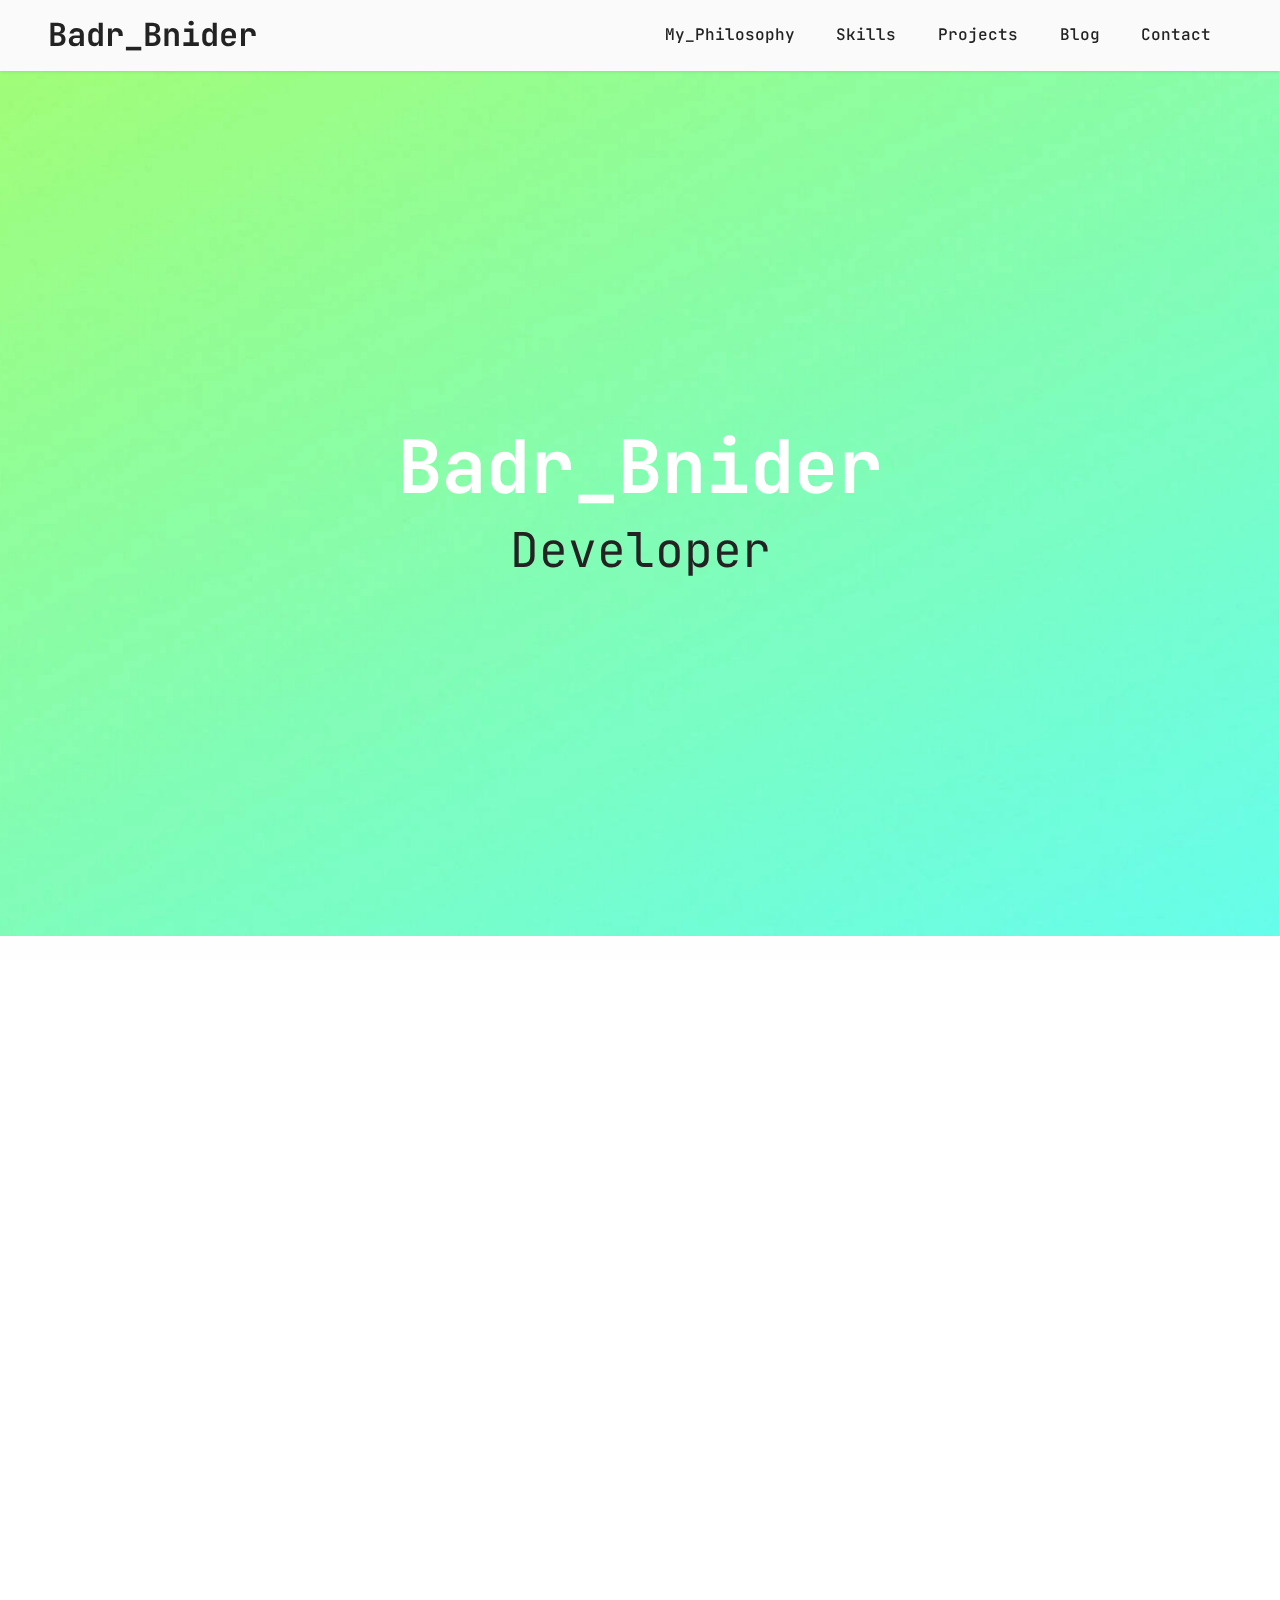
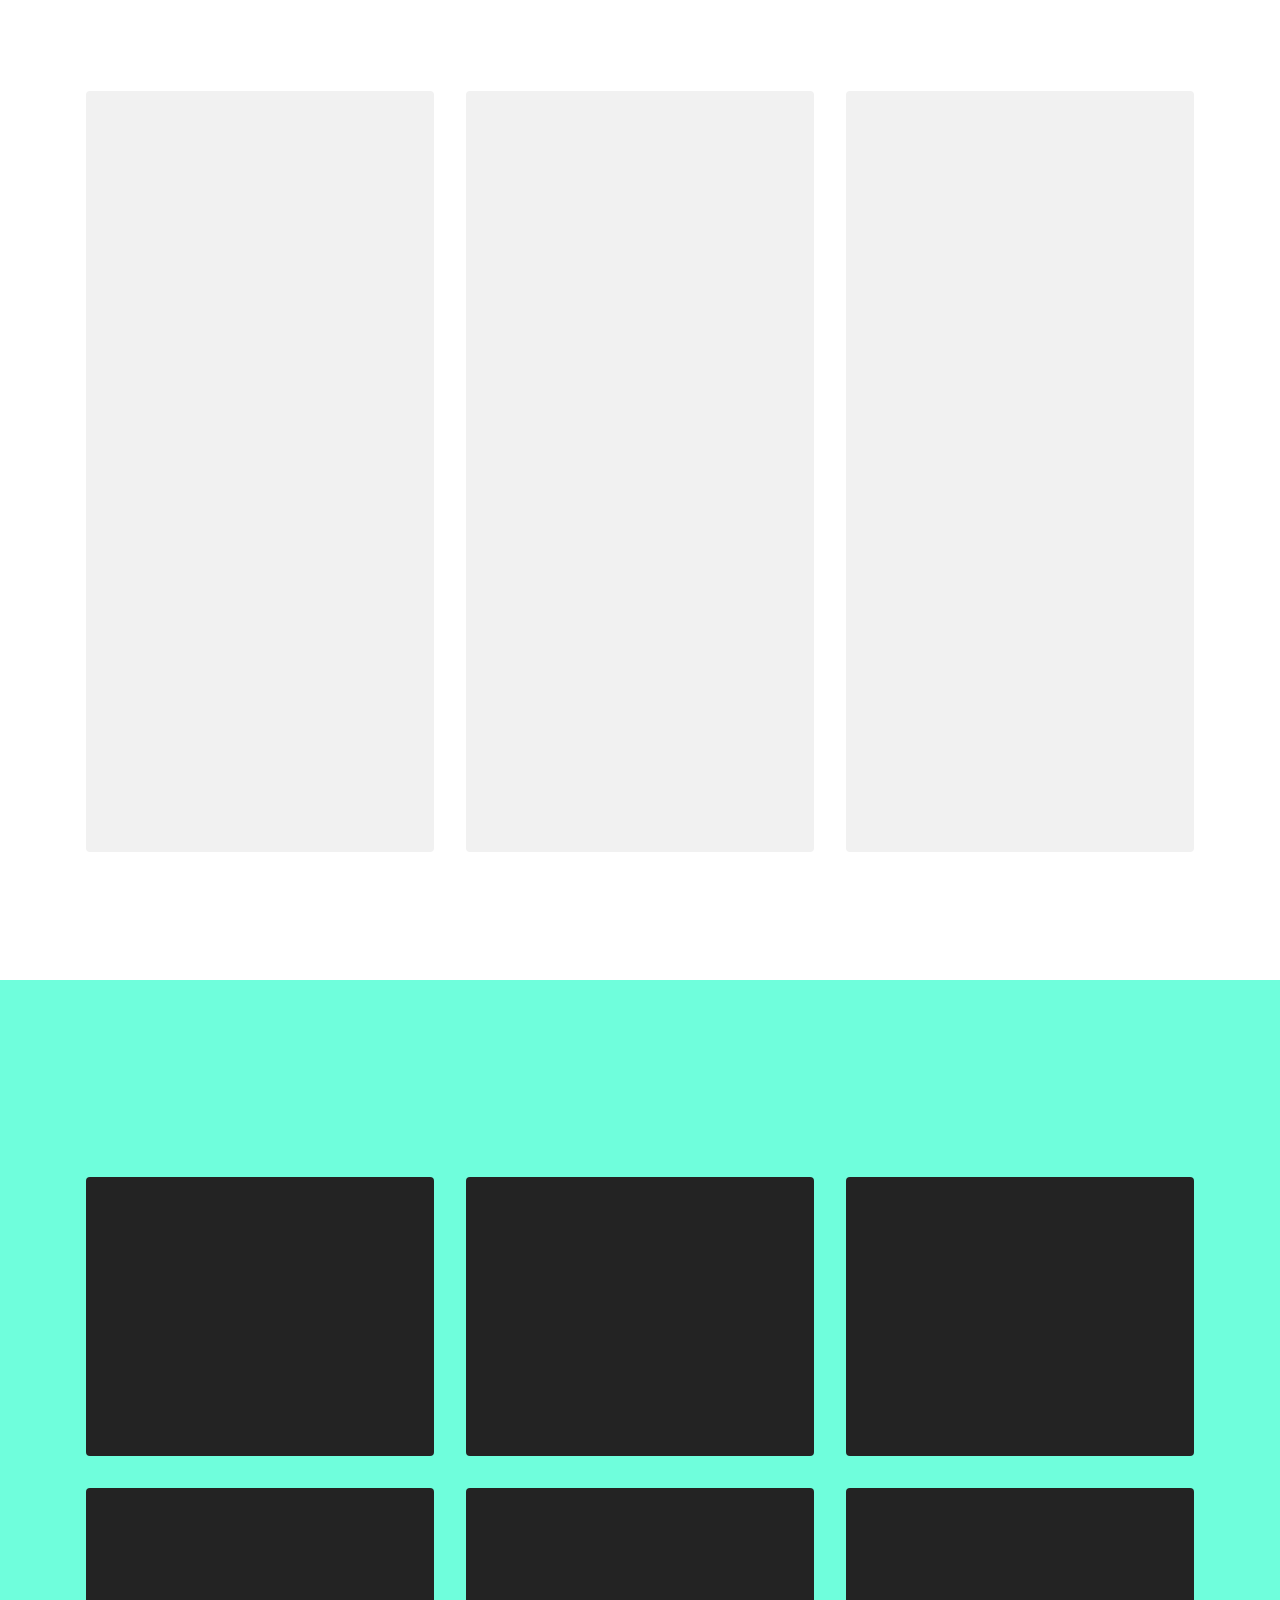
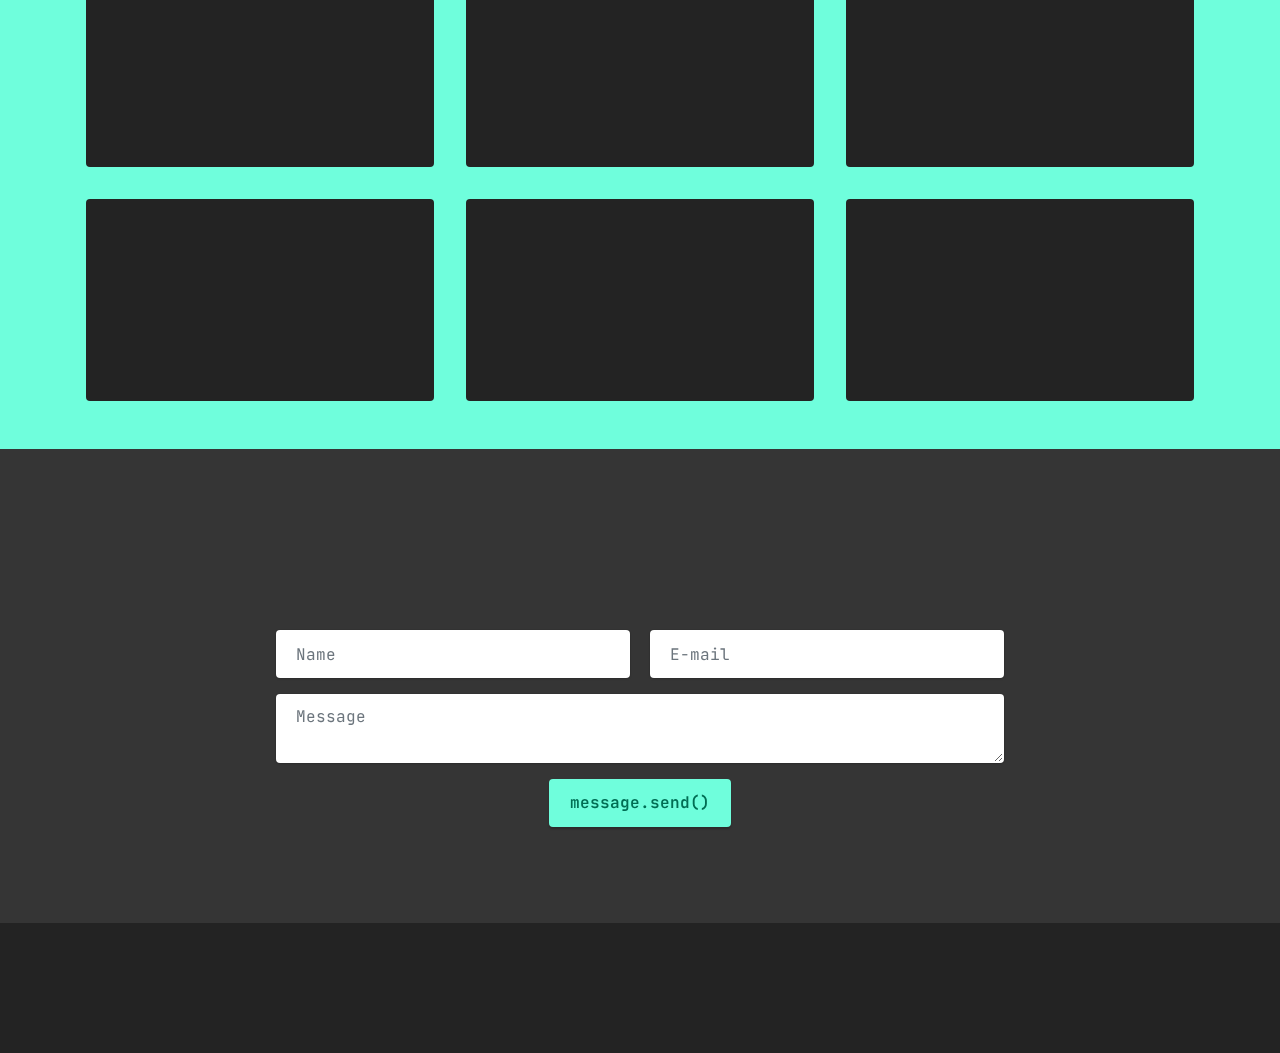
<file: index.html>
<!DOCTYPE html>
<html  >
<head>
  <meta charset="UTF-8">
  <meta http-equiv="X-UA-Compatible" content="IE=edge">
  <meta name="viewport" content="width=device-width, initial-scale=1, minimum-scale=1">
  <link rel="shortcut icon" href="assets/images/54079287-128x128-1.ico" type="image/x-icon">
  <meta name="description" content="">
  
  
  <title>Home</title>
  <link rel="stylesheet" href="assets/web/assets/mobirise-icons2/mobirise2.css">
  <link rel="stylesheet" href="assets/web/assets/mobirise-icons/mobirise-icons.css">
  <link rel="stylesheet" href="assets/bootstrap/css/bootstrap.min.css">
  <link rel="stylesheet" href="assets/bootstrap/css/bootstrap-grid.min.css">
  <link rel="stylesheet" href="assets/bootstrap/css/bootstrap-reboot.min.css">
  <link rel="stylesheet" href="assets/parallax/jarallax.css">
  <link rel="stylesheet" href="assets/animatecss/animate.css">
  <link rel="stylesheet" href="assets/dropdown/css/style.css">
  <link rel="stylesheet" href="assets/socicon/css/styles.css">
  <link rel="stylesheet" href="assets/theme/css/style.css">
  <link rel="preload" href="https://fonts.googleapis.com/css?family=JetBrains+Mono:100,200,300,400,500,600,700,800,100i,200i,300i,400i,500i,600i,700i,800i&display=swap" as="style" onload="this.onload=null;this.rel='stylesheet'">
  <noscript><link rel="stylesheet" href="https://fonts.googleapis.com/css?family=JetBrains+Mono:100,200,300,400,500,600,700,800,100i,200i,300i,400i,500i,600i,700i,800i&display=swap"></noscript>
  <link rel="preload" as="style" href="assets/mobirise/css/mbr-additional.css"><link rel="stylesheet" href="assets/mobirise/css/mbr-additional.css" type="text/css">
  
  
  
  
</head>
<body>
  
  <section data-bs-version="5.1" class="menu menu3 cid-sJ4x3c8I5v" once="menu" id="menu3-1">
    
    <nav class="navbar navbar-dropdown navbar-fixed-top navbar-expand-lg">
        <div class="container-fluid">
            <div class="navbar-brand">
                
                <span class="navbar-caption-wrap"><a class="navbar-caption text-black text-primary display-5" href="https://badrbnider.tk">Badr_Bnider</a></span>
            </div>
            <button class="navbar-toggler" type="button" data-toggle="collapse" data-bs-toggle="collapse" data-target="#navbarSupportedContent" data-bs-target="#navbarSupportedContent" aria-controls="navbarNavAltMarkup" aria-expanded="false" aria-label="Toggle navigation">
                <div class="hamburger">
                    <span></span>
                    <span></span>
                    <span></span>
                    <span></span>
                </div>
            </button>
            <div class="collapse navbar-collapse" id="navbarSupportedContent">
                <ul class="navbar-nav nav-dropdown nav-right" data-app-modern-menu="true"><li class="nav-item"><a class="nav-link link text-black text-primary display-4" href="index.html#features4-f">My_Philosophy</a>
                    </li><li class="nav-item"><a class="nav-link link text-black text-primary display-4" href="index.html#clients2-c">Skills<br></a></li>
                    <li class="nav-item"><a class="nav-link link text-black text-primary display-4" href="page1.html#top">Projects</a></li>
                    <li class="nav-item"><a class="nav-link link text-black text-primary display-4" href="https://badrbnider.tk/blog">Blog</a></li><li class="nav-item"><a class="nav-link link text-black text-primary display-4" href="index.html#form5-4">Contact</a></li></ul>
                
                
            </div>
        </div>
    </nav>
</section>

<section data-bs-version="5.1" class="header1 cid-sJ4oa5fmkX mbr-fullscreen mbr-parallax-background" id="header1-0">

    

    <div class="mbr-overlay" style="opacity: 0.1; background-color: rgb(250, 250, 250);"></div>

    <div class="container-fluid">
        <div class="row justify-content-center">
            <div class="col-12 col-lg-5">
                <h1 class="mbr-section-title mbr-fonts-style mb-3 display-1"><strong>Badr_Bnider</strong></h1>
                <h2 class="mbr-section-subtitle mbr-fonts-style mb-3 display-2">
                        Developer</h2>
                
                
            </div>
        </div>
    </div>
</section>

<section data-bs-version="5.1" class="content5 cid-sJ4CWjqyTp" id="content5-6">
    
    <div class="container-fluid">
        <div class="row justify-content-center">
            <div class="col-md-12 col-lg-10">
                
                
                <p class="mbr-text mbr-fonts-style display-7">
                    I am a developer or rather a Full Stack developer if you prefer, passionate about the world of IT and electronics. I don't have a specific inclination in this vast world but I am interested in almost everything; web, mobile, desktop, network and operating system development. I aim and I like to create lasting solutions for the different problems of daily life but this is not so easy, setting up a project requires patient, effort and above all motivation. I am self taught in computer programming and my passion is my only teacher. I master C &amp; C ++, Flutter &amp; Dart, HTML, CSS, JavaScript, React, React.js, React Native, Material-UI, Node.js, Python and a bit of old Pascal and PHP<em> (Sorry for "PHP" lovers)</em>; after a relatively long experience in this field, I am convinced that each language corresponds to a type of project, but to be good at this field is not to know a lot of languages ​​or to write a lot of code but about the simplicity and the management of errors, a program with zero errors is almost impossible but you have to do your best.</p>
            </div>
        </div>
    </div>
</section>

<section data-bs-version="5.1" class="features4 cid-sJ531lBi4F" id="features4-f">
    
    
    <div class="container">
        <div class="mbr-section-head">
            <h4 class="mbr-section-title mbr-fonts-style align-center mb-0 display-2">
                <strong>My_Philosophy</strong></h4>
            
        </div>
        <div class="row mt-4">
            <div class="item features-image сol-12 col-md-6 col-lg-4">
                <div class="item-wrapper">
                    <div class="item-img">
                        <img src="assets/images/mbr-815x544.jpeg" alt="" title="">
                    </div>
                    <div class="item-content">
                        <h5 class="item-title mbr-fonts-style display-5"><strong>Open Source</strong></h5>
                        
                        <p class="mbr-text mbr-fonts-style mt-3 display-7">Open source is the engine of technology development; thanks to the giant community of developers around the world. Inspired by this philosophy, I intend to share all my projects and ideas to the public.&nbsp;</p>
                    </div>
                    
                </div>
            </div>
            <div class="item features-image сol-12 col-md-6 col-lg-4">
                <div class="item-wrapper">
                    <div class="item-img">
                        <img src="assets/images/mbr-815x458.png" alt="" title="">
                    </div>
                    <div class="item-content">
                        <h5 class="item-title mbr-fonts-style display-5"><strong>Simplicity</strong></h5>
                        
                        <p class="mbr-text mbr-fonts-style mt-3 display-7">The first character of my projects is their simplicity and minimalism which makes them practical to use in your daily life. This character is also a strong point in order to avoid errors in any program or to maintain them easily.</p>
                    </div>
                    
                </div>
            </div>
            <div class="item features-image сol-12 col-md-6 col-lg-4">
                <div class="item-wrapper">
                    <div class="item-img">
                        <img src="assets/images/mbr-815x543.jpeg" alt="" title="">
                    </div>
                    <div class="item-content">
                        <h5 class="item-title mbr-fonts-style display-5"><strong>Efficiency</strong><br></h5>
                        
                        <p class="mbr-text mbr-fonts-style mt-3 display-7">New technology aims to make tasks easier to perform like mass calculations; that's why my creations respect the equation of time, cost and performance.<br></p>
                    </div>
                    
                </div>
            </div>

        </div>
    </div>
</section>

<section data-bs-version="5.1" class="content4 cid-sJ5jVfGAFX" id="content4-k">
    
    
    <div class="container">
        <div class="row justify-content-center">
            <div class="title col-md-12 col-lg-10">
                <h3 class="mbr-section-title mbr-fonts-style align-center mb-4 display-2">
                    <strong>Skills</strong></h3>
                
                
            </div>
        </div>
    </div>
</section>

<section data-bs-version="5.1" class="clients2 cid-sJ4QuomesJ" id="clients2-c">

    

    
    <div class="container">
        <div class="row justify-content-center">
            <div class="card col-12 col-md-6 col-lg-4">
                <div class="card-wrapper">
                    <div class="img-wrapper">
                        <img src="assets/images/mbr-696x985.png" alt="">
                    </div>
                    <div class="card-box align-center">
                        
                        <h5 class="card-title mbr-fonts-style mb-3 display-5"><strong>Front-End</strong><br><strong>(Html5 &amp; CSS3)</strong></h5>
                        
                        <div class="mbr-section-btn mt-3"><a class="btn btn-primary-outline display-4" href="https://www.freecodecamp.org/certification/fcc28d7f2c1-63b5-4d8e-b616-74ad8f370dc2/responsive-web-design" target="_blank">certificate.view()</a></div>
                    </div>
                </div>
            </div>
            <div class="card col-12 col-md-6 col-lg-4">
                <div class="card-wrapper">
                    <div class="img-wrapper">
                        <img src="assets/images/mbr-696x985.png" alt="Mobirise">
                    </div>
                    <div class="card-box align-center">
                        
                        <h5 class="card-title mbr-fonts-style mb-3 display-5">
                            <strong>JavaScript</strong><br><strong>&amp; JQuery</strong></h5>
                        
                        <div class="mbr-section-btn mt-3"><a class="btn btn-primary-outline display-4" href="https://www.freecodecamp.org/certification/fcc28d7f2c1-63b5-4d8e-b616-74ad8f370dc2/javascript-algorithms-and-data-structures" target="_blank">certificate.view()</a></div>
                    </div>
                </div>
            </div>
            <div class="card col-12 col-md-6 col-lg-4">
                <div class="card-wrapper">
                    <div class="img-wrapper">
                        <img src="assets/images/mbr-696x985.png" alt="">
                    </div>
                    <div class="card-box align-center">
                        
                        <h5 class="card-title mbr-fonts-style mb-3 display-5">
                            <strong>React.js &amp;</strong><br><strong>Material-UI</strong></h5>
                        
                        <div class="mbr-section-btn mt-3"><a class="btn btn-primary-outline display-4" href="https://www.freecodecamp.org/certification/fcc28d7f2c1-63b5-4d8e-b616-74ad8f370dc2/front-end-development-libraries" target="_blank">certificate.view()</a></div>
                    </div>
                </div>
            </div>
            
        </div>
    </div>
</section>

<section data-bs-version="5.1" class="clients2 cid-sJ67Cmqq3b" id="clients2-p">

    

    
    <div class="container">
        <div class="row justify-content-center">
            <div class="card col-12 col-md-6 col-lg-4">
                <div class="card-wrapper">
                    <div class="img-wrapper">
                        <img src="assets/images/mbr-696x985.png" alt="">
                    </div>
                    <div class="card-box align-center">
                        
                        <h5 class="card-title mbr-fonts-style mb-3 display-5"><strong>Back-end</strong><br><strong>(Node.js)</strong></h5>
                        
                        <div class="mbr-section-btn mt-3"><a class="btn btn-primary-outline display-4" href="https://www.freecodecamp.org/certification/fcc28d7f2c1-63b5-4d8e-b616-74ad8f370dc2/back-end-development-and-apis" target="_blank">certificate.view()</a></div>
                    </div>
                </div>
            </div>
            <div class="card col-12 col-md-6 col-lg-4">
                <div class="card-wrapper">
                    <div class="img-wrapper">
                        <img src="assets/images/mbr-696x985.png" alt="Mobirise">
                    </div>
                    <div class="card-box align-center">
                        
                        <h5 class="card-title mbr-fonts-style mb-3 display-5"><strong>MongoDB </strong><br><strong>&amp; Mongoose</strong></h5>
                        
                        <div class="mbr-section-btn mt-3"><a class="btn btn-primary-outline display-4" href="https://www.freecodecamp.org/certification/fcc28d7f2c1-63b5-4d8e-b616-74ad8f370dc2/back-end-development-and-apis" target="_blank">certificate.view()</a></div>
                    </div>
                </div>
            </div>
            <div class="card col-12 col-md-6 col-lg-4">
                <div class="card-wrapper">
                    <div class="img-wrapper">
                        <img src="assets/images/mbr-696x985.png" alt="">
                    </div>
                    <div class="card-box align-center">
                        
                        <h5 class="card-title mbr-fonts-style mb-3 display-5"><strong>Data</strong><strong><br></strong><strong>Visualization</strong></h5>
                        
                        <div class="mbr-section-btn mt-3"><a class="btn btn-primary-outline display-4" href="https://www.freecodecamp.org/certification/fcc28d7f2c1-63b5-4d8e-b616-74ad8f370dc2/data-visualization" target="_blank">certificate.view()</a></div>
                    </div>
                </div>
            </div>
            
        </div>
    </div>
</section>

<section data-bs-version="5.1" class="clients2 cid-sJ4TEYFgwP" id="clients2-d">

    

    
    <div class="container">
        <div class="row justify-content-center">
            <div class="card col-12 col-md-6 col-lg-4">
                <div class="card-wrapper">
                    <div class="img-wrapper">
                        <img src="assets/images/mbr-696x985.png" alt="">
                    </div>
                    <div class="card-box align-center">
                        
                        <h5 class="card-title mbr-fonts-style mb-3 display-7"><strong>React Native<br>Dart<br>Flutter</strong></h5>
                        
                        
                    </div>
                </div>
            </div>
            <div class="card col-12 col-md-6 col-lg-4">
                <div class="card-wrapper">
                    <div class="img-wrapper">
                        <img src="assets/images/mbr-696x985.png" alt="Mobirise">
                    </div>
                    <div class="card-box align-center">
                        
                        <h5 class="card-title mbr-fonts-style mb-3 display-7"><strong>C &amp; C++<br>Java<br>Python</strong></h5>
                        
                        
                    </div>
                </div>
            </div>
            <div class="card col-12 col-md-6 col-lg-4">
                <div class="card-wrapper">
                    <div class="img-wrapper">
                        <img src="assets/images/mbr-696x985.png" alt="">
                    </div>
                    <div class="card-box align-center">
                        
                        <h5 class="card-title mbr-fonts-style mb-3 display-7"><strong>Cloud</strong><br><strong>Supabase</strong><br><strong>QT &amp; QML</strong></h5>
                        
                        
                    </div>
                </div>
            </div>
            
        </div>
    </div>
</section>

<section data-bs-version="5.1" class="form5 cid-sJ4AiYzqHg" id="form5-4">
    
    
    <div class="container">
        <div class="mbr-section-head">
            <h3 class="mbr-section-title mbr-fonts-style align-center mb-0 display-2">
                <strong>Contact</strong></h3>
            
        </div>
        <div class="row justify-content-center mt-4">
            <div class="col-lg-8 mx-auto mbr-form" data-form-type="formoid">
                <form action="https://mobirise.eu/" method="POST" class="mbr-form form-with-styler" data-form-title="Form Name"><input type="hidden" name="email" data-form-email="true" value="zi0u28+J6/FUcd6wGF53YLpVAzPkiYKr5ZtDmnpXwhWl35GmEuF+0bZdZTSkF690P7E7zHmCcOKyRZ5ch5ii2n16jelip6Go/Tyc4M2NIn1CwEbGmlSskoL3urF2c5j+">
                    <div class="row">
                        <div hidden="hidden" data-form-alert="" class="alert alert-success col-12">Thanks for contacting me!</div>
                        <div hidden="hidden" data-form-alert-danger="" class="alert alert-danger col-12">Oops...! some
                            problem!</div>
                    </div>
                    <div class="dragArea row">
                        <div class="col-md col-sm-12 form-group mb-3" data-for="name">
                            <input type="text" name="name" placeholder="Name" data-form-field="name" class="form-control" value="" id="name-form5-4">
                        </div>
                        <div class="col-md col-sm-12 form-group mb-3" data-for="email">
                            <input type="email" name="email" placeholder="E-mail" data-form-field="email" class="form-control" value="" id="email-form5-4">
                        </div>
                        
                        <div class="col-12 form-group mb-3" data-for="textarea">
                            <textarea name="textarea" placeholder="Message" data-form-field="textarea" class="form-control" id="textarea-form5-4"></textarea>
                        </div>
                        <div class="col-lg-12 col-md-12 col-sm-12 align-center mbr-section-btn"><button type="submit" class="btn btn-secondary display-4">message.send()</button></div>
                    </div>
                </form>
            </div>
        </div>
    </div>
</section>

<section data-bs-version="5.1" class="footer3 cid-sJ59s8Ivok mbr-reveal" once="footers" id="footer3-h">

    

    

    <div class="container-fluid">
        <div class="media-container-row align-center mbr-white">
            
            <div class="row social-row">
                <div class="social-list align-right pb-2">
                    
                    
                    
                    
                    
                    
                <div class="soc-item">
                        <a href="mailto:mail@badrbnider.tk">
                            <span class="mbr-iconfont mbr-iconfont-social socicon-mail socicon"></span>
                        </a>
                    </div><div class="soc-item">
                        <a href="BadrDev#0433" target="_blank">
                            <span class="mbr-iconfont mbr-iconfont-social socicon-discord socicon"></span>
                        </a>
                    </div><div class="soc-item">
                        <a href="https://www.linkedin.com/in/badr-bnider-748116216/" target="_blank">
                            <span class="mbr-iconfont mbr-iconfont-social socicon-linkedin socicon"></span>
                        </a>
                    </div><div class="soc-item">
                        <a href="https://github.com/Badr-Bnider" target="_blank">
                            <span class="mbr-iconfont mbr-iconfont-social mobi-mbri-github mobi-mbri"></span>
                        </a>
                    </div></div>
            </div>
            <div class="row row-copirayt">
                <p class="mbr-text mb-0 mbr-fonts-style mbr-white align-center display-7">Created By <strong>Badr Bnider</strong></p>
            </div>
        </div>
    </div>
</section><section style="display: none !important;background-color: #fff; font-family: -apple-system, BlinkMacSystemFont, 'Segoe UI', 'Roboto', 'Helvetica Neue', Arial, sans-serif; color:#aaa; font-size:12px; padding: 0; align-items: center; display: flex;"><a href="https://mobirise.site/o" style="flex: 1 1; height: 3rem; padding-left: 1rem;"></a><p style="flex: 0 0 auto; margin:0; padding-right:1rem;">Created with <a href="https://mobirise.site/b" style="color:#aaa;">Mobirise</a> themes</p></section><script src="assets/bootstrap/js/bootstrap.bundle.min.js"></script>  <script src="assets/parallax/jarallax.js"></script>  <script src="assets/smoothscroll/smooth-scroll.js"></script>  <script src="assets/ytplayer/index.js"></script>  <script src="assets/dropdown/js/navbar-dropdown.js"></script>  <script src="assets/theme/js/script.js"></script>  <script src="assets/formoid/formoid.min.js"></script>  
  
  
  <input name="animation" type="hidden">
  </body>
</html>
</file>
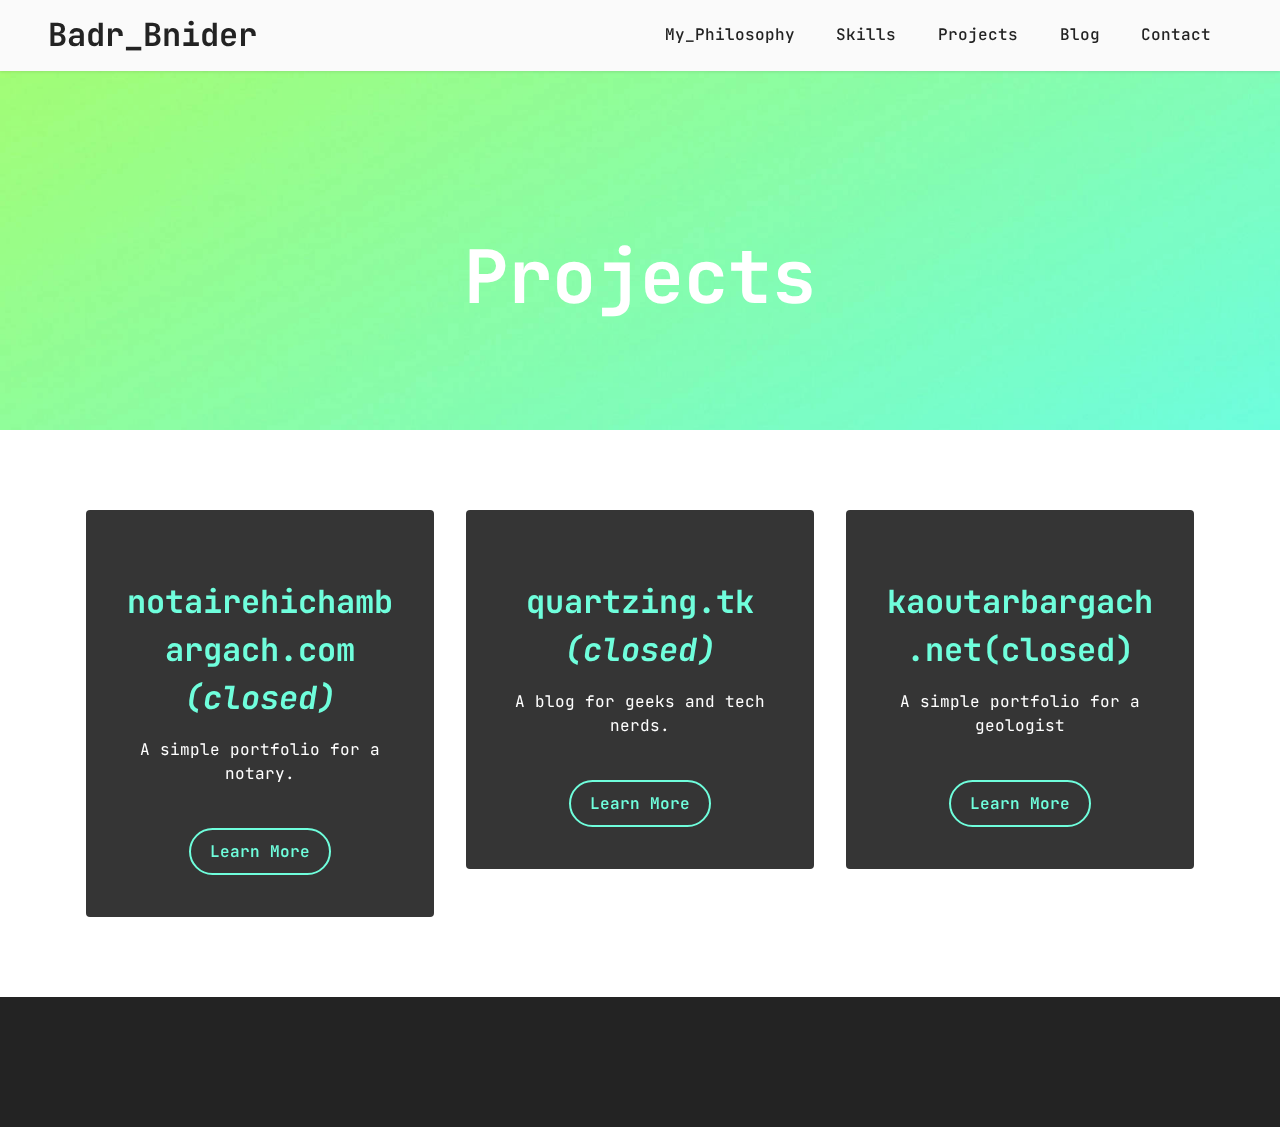
<file: page1.html>
<!DOCTYPE html>
<html  >
<head>
  <meta charset="UTF-8">
  <meta http-equiv="X-UA-Compatible" content="IE=edge">
  <meta name="viewport" content="width=device-width, initial-scale=1, minimum-scale=1">
  <link rel="shortcut icon" href="assets/images/54079287-128x128-1.ico" type="image/x-icon">
  <meta name="description" content="">
  
  
  <title>Projects</title>
  <link rel="stylesheet" href="assets/web/assets/mobirise-icons2/mobirise2.css">
  <link rel="stylesheet" href="assets/web/assets/mobirise-icons/mobirise-icons.css">
  <link rel="stylesheet" href="assets/bootstrap/css/bootstrap.min.css">
  <link rel="stylesheet" href="assets/bootstrap/css/bootstrap-grid.min.css">
  <link rel="stylesheet" href="assets/bootstrap/css/bootstrap-reboot.min.css">
  <link rel="stylesheet" href="assets/parallax/jarallax.css">
  <link rel="stylesheet" href="assets/animatecss/animate.css">
  <link rel="stylesheet" href="assets/dropdown/css/style.css">
  <link rel="stylesheet" href="assets/socicon/css/styles.css">
  <link rel="stylesheet" href="assets/theme/css/style.css">
  <link rel="preload" href="https://fonts.googleapis.com/css?family=JetBrains+Mono:100,200,300,400,500,600,700,800,100i,200i,300i,400i,500i,600i,700i,800i&display=swap" as="style" onload="this.onload=null;this.rel='stylesheet'">
  <noscript><link rel="stylesheet" href="https://fonts.googleapis.com/css?family=JetBrains+Mono:100,200,300,400,500,600,700,800,100i,200i,300i,400i,500i,600i,700i,800i&display=swap"></noscript>
  <link rel="preload" as="style" href="assets/mobirise/css/mbr-additional.css"><link rel="stylesheet" href="assets/mobirise/css/mbr-additional.css" type="text/css">
  
  
  
  
</head>
<body>
  
  <section data-bs-version="5.1" class="menu menu3 cid-sJ4x3c8I5v" once="menu" id="menu3-i">
    
    <nav class="navbar navbar-dropdown navbar-fixed-top navbar-expand-lg">
        <div class="container-fluid">
            <div class="navbar-brand">
                
                <span class="navbar-caption-wrap"><a class="navbar-caption text-black text-primary display-5" href="https://badrbnider.tk">Badr_Bnider</a></span>
            </div>
            <button class="navbar-toggler" type="button" data-toggle="collapse" data-bs-toggle="collapse" data-target="#navbarSupportedContent" data-bs-target="#navbarSupportedContent" aria-controls="navbarNavAltMarkup" aria-expanded="false" aria-label="Toggle navigation">
                <div class="hamburger">
                    <span></span>
                    <span></span>
                    <span></span>
                    <span></span>
                </div>
            </button>
            <div class="collapse navbar-collapse" id="navbarSupportedContent">
                <ul class="navbar-nav nav-dropdown nav-right" data-app-modern-menu="true"><li class="nav-item"><a class="nav-link link text-black text-primary display-4" href="index.html#features4-f">My_Philosophy</a>
                    </li><li class="nav-item"><a class="nav-link link text-black text-primary display-4" href="index.html#clients2-c">Skills<br></a></li>
                    <li class="nav-item"><a class="nav-link link text-black text-primary display-4" href="page1.html#top">Projects</a></li>
                    <li class="nav-item"><a class="nav-link link text-black text-primary display-4" href="https://badrbnider.tk/blog">Blog</a></li><li class="nav-item"><a class="nav-link link text-black text-primary display-4" href="index.html#form5-4">Contact</a></li></ul>
                
                
            </div>
        </div>
    </nav>
</section>

<section data-bs-version="5.1" class="header1 cid-sJ5luewV8d mbr-parallax-background" id="header1-l">

    

    <div class="mbr-overlay" style="opacity: 0.1; background-color: rgb(250, 250, 250);"></div>

    <div class="container-fluid">
        <div class="row justify-content-center">
            <div class="col-12 col-lg-5">
                <h1 class="mbr-section-title mbr-fonts-style mb-3 display-1"><strong><br></strong><strong>Projects</strong></h1>
                
                
                
            </div>
        </div>
    </div>
</section>

<section data-bs-version="5.1" class="clients2 cid-sJ5wlNelbx" id="clients2-o">

    

    
    <div class="container">
        <div class="row justify-content-center">
            <div class="card col-12 col-md-6 col-lg-4">
                <div class="card-wrapper">
                    <div class="img-wrapper">
                        <img src="assets/images/mbr-696x985.png" alt="">
                    </div>
                    <div class="card-box align-center">
                        
                        <h5 class="card-title mbr-fonts-style mb-3 display-5">
                            <strong>notairehichambargach.com <em>(closed)</em></strong></h5>
                        <p class="mbr-text mbr-fonts-style mb-4 display-4">
                            A simple portfolio for a notary.</p>
                        <div class="mbr-section-btn mt-3"><a class="btn btn-primary-outline display-4" href="https://mobiri.se">Learn More</a></div>
                    </div>
                </div>
            </div>
            <div class="card col-12 col-md-6 col-lg-4">
                <div class="card-wrapper">
                    <div class="img-wrapper">
                        <img src="assets/images/mbr-696x985.png" alt="">
                    </div>
                    <div class="card-box align-center">
                        
                        <h5 class="card-title mbr-fonts-style mb-3 display-5">
                            <strong>quartzing.tk <em>(closed)</em></strong></h5>
                        <p class="mbr-text mbr-fonts-style mb-4 display-4">
                            A blog for geeks and tech nerds.</p>
                        <div class="mbr-section-btn mt-3"><a class="btn btn-primary-outline display-4" href="https://mobiri.se">Learn More</a></div>
                    </div>
                </div>
            </div>
            <div class="card col-12 col-md-6 col-lg-4">
                <div class="card-wrapper">
                    <div class="img-wrapper">
                        <img src="assets/images/mbr-696x985.png" alt="Mobirise">
                    </div>
                    <div class="card-box align-center">
                        
                        <h5 class="card-title mbr-fonts-style mb-3 display-5">
                            <strong>kaoutarbargach.net(closed)</strong></h5>
                        <p class="mbr-text mbr-fonts-style mb-4 display-4">
                            A simple portfolio for a geologist</p>
                        <div class="mbr-section-btn mt-3">
                            <a class="btn btn-primary-outline display-4" href="https://mobiri.se">Learn More</a>
                        </div>
                    </div>
                </div>
            </div>
            
        </div>
    </div>
</section>

<section data-bs-version="5.1" class="footer3 cid-sJ59s8Ivok mbr-reveal" once="footers" id="footer3-j">

    

    

    <div class="container-fluid">
        <div class="media-container-row align-center mbr-white">
            
            <div class="row social-row">
                <div class="social-list align-right pb-2">
                    
                    
                    
                    
                    
                    
                <div class="soc-item">
                        <a href="mailto:mail@badrbnider.tk">
                            <span class="mbr-iconfont mbr-iconfont-social socicon-mail socicon"></span>
                        </a>
                    </div><div class="soc-item">
                        <a href="BadrDev#0433" target="_blank">
                            <span class="mbr-iconfont mbr-iconfont-social socicon-discord socicon"></span>
                        </a>
                    </div><div class="soc-item">
                        <a href="https://www.linkedin.com/in/badr-bnider-748116216/" target="_blank">
                            <span class="mbr-iconfont mbr-iconfont-social socicon-linkedin socicon"></span>
                        </a>
                    </div><div class="soc-item">
                        <a href="https://github.com/Badr-Bnider" target="_blank">
                            <span class="mbr-iconfont mbr-iconfont-social mobi-mbri-github mobi-mbri"></span>
                        </a>
                    </div></div>
            </div>
            <div class="row row-copirayt">
                <p class="mbr-text mb-0 mbr-fonts-style mbr-white align-center display-7">Created By <strong>Badr Bnider</strong></p>
            </div>
        </div>
    </div>
</section><section style="display: none !important;background-color: #fff; font-family: -apple-system, BlinkMacSystemFont, 'Segoe UI', 'Roboto', 'Helvetica Neue', Arial, sans-serif; color:#aaa; font-size:12px; padding: 0; align-items: center; display: flex;"><a href="https://mobirise.site/u" style="flex: 1 1; height: 3rem; padding-left: 1rem;"></a><p style="flex: 0 0 auto; margin:0; padding-right:1rem;">Site was <a href="https://mobirise.site/g" style="color:#aaa;">built</a> with Mobirise</p></section><script src="assets/bootstrap/js/bootstrap.bundle.min.js"></script>  <script src="assets/parallax/jarallax.js"></script>  <script src="assets/smoothscroll/smooth-scroll.js"></script>  <script src="assets/ytplayer/index.js"></script>  <script src="assets/dropdown/js/navbar-dropdown.js"></script>  <script src="assets/theme/js/script.js"></script>  
  
  
  <input name="animation" type="hidden">
  </body>
</html>
</file>
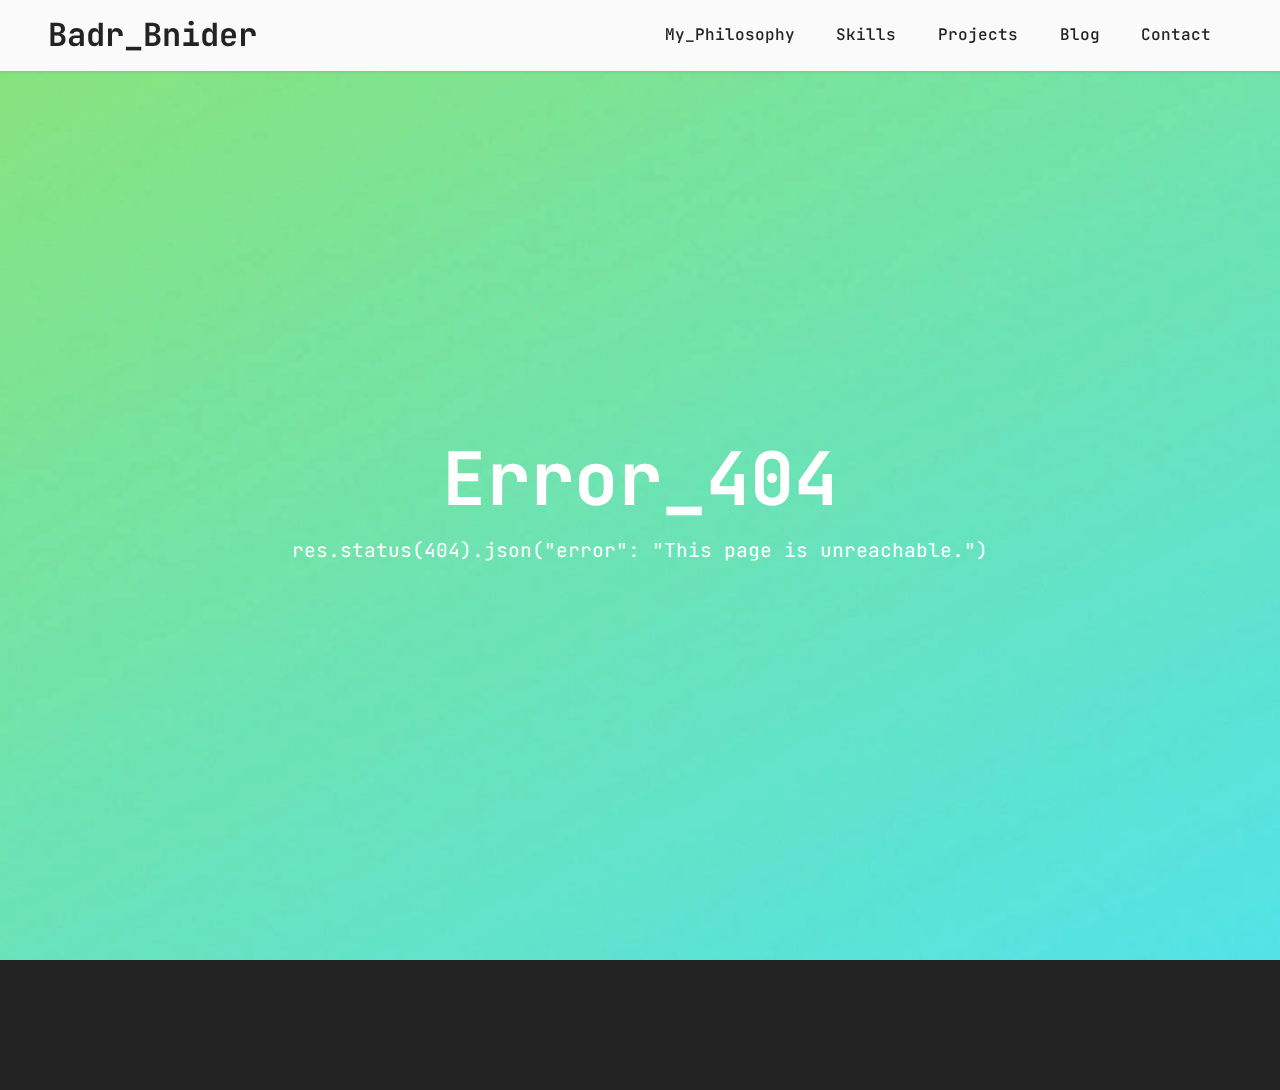
<file: page2.html>
<!DOCTYPE html>
<html  >
<head>
  <meta charset="UTF-8">
  <meta http-equiv="X-UA-Compatible" content="IE=edge">
  <meta name="viewport" content="width=device-width, initial-scale=1, minimum-scale=1">
  <link rel="shortcut icon" href="assets/images/54079287-128x128-1.ico" type="image/x-icon">
  <meta name="description" content="">
  
  
  <title>404</title>
  <link rel="stylesheet" href="assets/web/assets/mobirise-icons2/mobirise2.css">
  <link rel="stylesheet" href="assets/web/assets/mobirise-icons/mobirise-icons.css">
  <link rel="stylesheet" href="assets/bootstrap/css/bootstrap.min.css">
  <link rel="stylesheet" href="assets/bootstrap/css/bootstrap-grid.min.css">
  <link rel="stylesheet" href="assets/bootstrap/css/bootstrap-reboot.min.css">
  <link rel="stylesheet" href="assets/animatecss/animate.css">
  <link rel="stylesheet" href="assets/dropdown/css/style.css">
  <link rel="stylesheet" href="assets/socicon/css/styles.css">
  <link rel="stylesheet" href="assets/theme/css/style.css">
  <link rel="preload" href="https://fonts.googleapis.com/css?family=JetBrains+Mono:100,200,300,400,500,600,700,800,100i,200i,300i,400i,500i,600i,700i,800i&display=swap" as="style" onload="this.onload=null;this.rel='stylesheet'">
  <noscript><link rel="stylesheet" href="https://fonts.googleapis.com/css?family=JetBrains+Mono:100,200,300,400,500,600,700,800,100i,200i,300i,400i,500i,600i,700i,800i&display=swap"></noscript>
  <link rel="preload" as="style" href="assets/mobirise/css/mbr-additional.css"><link rel="stylesheet" href="assets/mobirise/css/mbr-additional.css" type="text/css">
  
  
  
  
</head>
<body>
  
  <section data-bs-version="5.1" class="menu menu3 cid-sJ4x3c8I5v" once="menu" id="menu3-r">
    
    <nav class="navbar navbar-dropdown navbar-fixed-top navbar-expand-lg">
        <div class="container-fluid">
            <div class="navbar-brand">
                
                <span class="navbar-caption-wrap"><a class="navbar-caption text-black text-primary display-5" href="https://badrbnider.tk">Badr_Bnider</a></span>
            </div>
            <button class="navbar-toggler" type="button" data-toggle="collapse" data-bs-toggle="collapse" data-target="#navbarSupportedContent" data-bs-target="#navbarSupportedContent" aria-controls="navbarNavAltMarkup" aria-expanded="false" aria-label="Toggle navigation">
                <div class="hamburger">
                    <span></span>
                    <span></span>
                    <span></span>
                    <span></span>
                </div>
            </button>
            <div class="collapse navbar-collapse" id="navbarSupportedContent">
                <ul class="navbar-nav nav-dropdown nav-right" data-app-modern-menu="true"><li class="nav-item"><a class="nav-link link text-black text-primary display-4" href="index.html#features4-f">My_Philosophy</a>
                    </li><li class="nav-item"><a class="nav-link link text-black text-primary display-4" href="index.html#clients2-c">Skills<br></a></li>
                    <li class="nav-item"><a class="nav-link link text-black text-primary display-4" href="page1.html#top">Projects</a></li>
                    <li class="nav-item"><a class="nav-link link text-black text-primary display-4" href="https://badrbnider.tk/blog">Blog</a></li><li class="nav-item"><a class="nav-link link text-black text-primary display-4" href="index.html#form5-4">Contact</a></li></ul>
                
                
            </div>
        </div>
    </nav>
</section>

<section data-bs-version="5.1" class="header6 cid-sJynGN7PY7 mbr-fullscreen" id="header6-u">

    

    <div class="mbr-overlay" style="opacity: 0.2; background-color: rgb(68, 121, 217);"></div>

    <div class="align-center container-fluid">
        <div class="row justify-content-center">
            <div class="col-12 col-lg-10">
                <h1 class="mbr-section-title mbr-fonts-style mbr-white mb-3 display-1"><strong>Error_404</strong></h1>
                
                <p class="mbr-text mbr-white mbr-fonts-style display-7">res.status(404).json("error": "This page is unreachable.")</p>
                
            </div>
        </div>
    </div>
</section>

<section data-bs-version="5.1" class="footer3 cid-sJ59s8Ivok mbr-reveal" once="footers" id="footer3-s">

    

    

    <div class="container-fluid">
        <div class="media-container-row align-center mbr-white">
            
            <div class="row social-row">
                <div class="social-list align-right pb-2">
                    
                    
                    
                    
                    
                    
                <div class="soc-item">
                        <a href="mailto:mail@badrbnider.tk">
                            <span class="mbr-iconfont mbr-iconfont-social socicon-mail socicon"></span>
                        </a>
                    </div><div class="soc-item">
                        <a href="BadrDev#0433" target="_blank">
                            <span class="mbr-iconfont mbr-iconfont-social socicon-discord socicon"></span>
                        </a>
                    </div><div class="soc-item">
                        <a href="https://www.linkedin.com/in/badr-bnider-748116216/" target="_blank">
                            <span class="mbr-iconfont mbr-iconfont-social socicon-linkedin socicon"></span>
                        </a>
                    </div><div class="soc-item">
                        <a href="https://github.com/Badr-Bnider" target="_blank">
                            <span class="mbr-iconfont mbr-iconfont-social mobi-mbri-github mobi-mbri"></span>
                        </a>
                    </div></div>
            </div>
            <div class="row row-copirayt">
                <p class="mbr-text mb-0 mbr-fonts-style mbr-white align-center display-7">Created By <strong>Badr Bnider</strong></p>
            </div>
        </div>
    </div>
</section><section style="display: none !important;background-color: #fff; font-family: -apple-system, BlinkMacSystemFont, 'Segoe UI', 'Roboto', 'Helvetica Neue', Arial, sans-serif; color:#aaa; font-size:12px; padding: 0; align-items: center; display: flex;"><a href="https://mobirise.site/z" style="flex: 1 1; height: 3rem; padding-left: 1rem;"></a><p style="flex: 0 0 auto; margin:0; padding-right:1rem;">Built with Mobirise - <a href="https://mobirise.site/m" style="color:#aaa;">Try here</a></p></section><script src="assets/bootstrap/js/bootstrap.bundle.min.js"></script>  <script src="assets/smoothscroll/smooth-scroll.js"></script>  <script src="assets/ytplayer/index.js"></script>  <script src="assets/dropdown/js/navbar-dropdown.js"></script>  <script src="assets/theme/js/script.js"></script>  
  
  
  <input name="animation" type="hidden">
  </body>
</html>
</file>
<file: assets/web/assets/mobirise-icons2/mobirise2.css>
@font-face {
  font-family: 'Moririse2';
  font-display: swap;
  src:  url('mobirise2.eot?f2bix4');
  src:  url('mobirise2.eot?f2bix4#iefix') format('embedded-opentype'),
    url('mobirise2.ttf?f2bix4') format('truetype'),
    url('mobirise2.woff?f2bix4') format('woff'),
    url('mobirise2.svg?f2bix4#mobirise2') format('svg');
  font-weight: normal;
  font-style: normal;
}

[class^="mobi-"], [class*=" mobi-"] {
  /* use !important to prevent issues with browser extensions that change fonts */
  font-family: 'Moririse2' !important;
  speak: none;
  font-style: normal;
  font-weight: normal;
  font-variant: normal;
  text-transform: none;
  line-height: 1;

  /* Better Font Rendering =========== */
  -webkit-font-smoothing: antialiased;
  -moz-osx-font-smoothing: grayscale;
}

.mobi-mbri-add-submenu:before {
  content: "\e900";
}
.mobi-mbri-alert:before {
  content: "\e901";
}
.mobi-mbri-align-center:before {
  content: "\e902";
}
.mobi-mbri-align-justify:before {
  content: "\e903";
}
.mobi-mbri-align-left:before {
  content: "\e904";
}
.mobi-mbri-align-right:before {
  content: "\e905";
}
.mobi-mbri-android:before {
  content: "\e906";
}
.mobi-mbri-apple:before {
  content: "\e907";
}
.mobi-mbri-arrow-down:before {
  content: "\e908";
}
.mobi-mbri-arrow-next:before {
  content: "\e909";
}
.mobi-mbri-arrow-prev:before {
  content: "\e90a";
}
.mobi-mbri-arrow-up:before {
  content: "\e90b";
}
.mobi-mbri-bold:before {
  content: "\e90c";
}
.mobi-mbri-bookmark:before {
  content: "\e90d";
}
.mobi-mbri-bootstrap:before {
  content: "\e90e";
}
.mobi-mbri-briefcase:before {
  content: "\e90f";
}
.mobi-mbri-browse:before {
  content: "\e910";
}
.mobi-mbri-bulleted-list:before {
  content: "\e911";
}
.mobi-mbri-calendar:before {
  content: "\e912";
}
.mobi-mbri-camera:before {
  content: "\e913";
}
.mobi-mbri-cart-add:before {
  content: "\e914";
}
.mobi-mbri-cart-full:before {
  content: "\e915";
}
.mobi-mbri-cash:before {
  content: "\e916";
}
.mobi-mbri-change-style:before {
  content: "\e917";
}
.mobi-mbri-chat:before {
  content: "\e918";
}
.mobi-mbri-clock:before {
  content: "\e919";
}
.mobi-mbri-close:before {
  content: "\e91a";
}
.mobi-mbri-cloud:before {
  content: "\e91b";
}
.mobi-mbri-code:before {
  content: "\e91c";
}
.mobi-mbri-contact-form:before {
  content: "\e91d";
}
.mobi-mbri-credit-card:before {
  content: "\e91e";
}
.mobi-mbri-cursor-click:before {
  content: "\e91f";
}
.mobi-mbri-cust-feedback:before {
  content: "\e920";
}
.mobi-mbri-database:before {
  content: "\e921";
}
.mobi-mbri-delivery:before {
  content: "\e922";
}
.mobi-mbri-desktop:before {
  content: "\e923";
}
.mobi-mbri-devices:before {
  content: "\e924";
}
.mobi-mbri-down:before {
  content: "\e925";
}
.mobi-mbri-download-2:before {
  content: "\e926";
}
.mobi-mbri-download:before {
  content: "\e927";
}
.mobi-mbri-drag-n-drop-2:before {
  content: "\e928";
}
.mobi-mbri-drag-n-drop:before {
  content: "\e929";
}
.mobi-mbri-edit-2:before {
  content: "\e92a";
}
.mobi-mbri-edit:before {
  content: "\e92b";
}
.mobi-mbri-error:before {
  content: "\e92c";
}
.mobi-mbri-extension:before {
  content: "\e92d";
}
.mobi-mbri-features:before {
  content: "\e92e";
}
.mobi-mbri-file:before {
  content: "\e92f";
}
.mobi-mbri-flag:before {
  content: "\e930";
}
.mobi-mbri-folder:before {
  content: "\e931";
}
.mobi-mbri-gift:before {
  content: "\e932";
}
.mobi-mbri-github:before {
  content: "\e933";
}
.mobi-mbri-globe-2:before {
  content: "\e934";
}
.mobi-mbri-globe:before {
  content: "\e935";
}
.mobi-mbri-growing-chart:before {
  content: "\e936";
}
.mobi-mbri-hearth:before {
  content: "\e937";
}
.mobi-mbri-help:before {
  content: "\e938";
}
.mobi-mbri-home:before {
  content: "\e939";
}
.mobi-mbri-hot-cup:before {
  content: "\e93a";
}
.mobi-mbri-idea:before {
  content: "\e93b";
}
.mobi-mbri-image-gallery:before {
  content: "\e93c";
}
.mobi-mbri-image-slider:before {
  content: "\e93d";
}
.mobi-mbri-info:before {
  content: "\e93e";
}
.mobi-mbri-italic:before {
  content: "\e93f";
}
.mobi-mbri-key:before {
  content: "\e940";
}
.mobi-mbri-laptop:before {
  content: "\e941";
}
.mobi-mbri-layers:before {
  content: "\e942";
}
.mobi-mbri-left-right:before {
  content: "\e943";
}
.mobi-mbri-left:before {
  content: "\e944";
}
.mobi-mbri-letter:before {
  content: "\e945";
}
.mobi-mbri-like:before {
  content: "\e946";
}
.mobi-mbri-link:before {
  content: "\e947";
}
.mobi-mbri-lock:before {
  content: "\e948";
}
.mobi-mbri-login:before {
  content: "\e949";
}
.mobi-mbri-logout:before {
  content: "\e94a";
}
.mobi-mbri-magic-stick:before {
  content: "\e94b";
}
.mobi-mbri-map-pin:before {
  content: "\e94c";
}
.mobi-mbri-menu:before {
  content: "\e94d";
}
.mobi-mbri-mobile-2:before {
  content: "\e94e";
}
.mobi-mbri-mobile-horizontal:before {
  content: "\e94f";
}
.mobi-mbri-mobile:before {
  content: "\e950";
}
.mobi-mbri-mobirise:before {
  content: "\e951";
}
.mobi-mbri-more-horizontal:before {
  content: "\e952";
}
.mobi-mbri-more-vertical:before {
  content: "\e953";
}
.mobi-mbri-music:before {
  content: "\e954";
}
.mobi-mbri-new-file:before {
  content: "\e955";
}
.mobi-mbri-numbered-list:before {
  content: "\e956";
}
.mobi-mbri-opened-folder:before {
  content: "\e957";
}
.mobi-mbri-pages:before {
  content: "\e958";
}
.mobi-mbri-paper-plane:before {
  content: "\e959";
}
.mobi-mbri-paperclip:before {
  content: "\e95a";
}
.mobi-mbri-phone:before {
  content: "\e95b";
}
.mobi-mbri-photo:before {
  content: "\e95c";
}
.mobi-mbri-photos:before {
  content: "\e95d";
}
.mobi-mbri-pin:before {
  content: "\e95e";
}
.mobi-mbri-play:before {
  content: "\e95f";
}
.mobi-mbri-plus:before {
  content: "\e960";
}
.mobi-mbri-preview:before {
  content: "\e961";
}
.mobi-mbri-print:before {
  content: "\e962";
}
.mobi-mbri-protect:before {
  content: "\e963";
}
.mobi-mbri-question:before {
  content: "\e964";
}
.mobi-mbri-quote-left:before {
  content: "\e965";
}
.mobi-mbri-quote-right:before {
  content: "\e966";
}
.mobi-mbri-redo:before {
  content: "\e967";
}
.mobi-mbri-refresh:before {
  content: "\e968";
}
.mobi-mbri-responsive-2:before {
  content: "\e969";
}
.mobi-mbri-responsive:before {
  content: "\e96a";
}
.mobi-mbri-right:before {
  content: "\e96b";
}
.mobi-mbri-rocket:before {
  content: "\e96c";
}
.mobi-mbri-sad-face:before {
  content: "\e96d";
}
.mobi-mbri-sale:before {
  content: "\e96e";
}
.mobi-mbri-save:before {
  content: "\e96f";
}
.mobi-mbri-search:before {
  content: "\e970";
}
.mobi-mbri-setting-2:before {
  content: "\e971";
}
.mobi-mbri-setting-3:before {
  content: "\e972";
}
.mobi-mbri-setting:before {
  content: "\e973";
}
.mobi-mbri-share:before {
  content: "\e974";
}
.mobi-mbri-shopping-bag:before {
  content: "\e975";
}
.mobi-mbri-shopping-basket:before {
  content: "\e976";
}
.mobi-mbri-shopping-cart:before {
  content: "\e977";
}
.mobi-mbri-sites:before {
  content: "\e978";
}
.mobi-mbri-smile-face:before {
  content: "\e979";
}
.mobi-mbri-speed:before {
  content: "\e97a";
}
.mobi-mbri-star:before {
  content: "\e97b";
}
.mobi-mbri-success:before {
  content: "\e97c";
}
.mobi-mbri-sun:before {
  content: "\e97d";
}
.mobi-mbri-sun2:before {
  content: "\e97e";
}
.mobi-mbri-tablet-vertical:before {
  content: "\e97f";
}
.mobi-mbri-tablet:before {
  content: "\e980";
}
.mobi-mbri-target:before {
  content: "\e981";
}
.mobi-mbri-timer:before {
  content: "\e982";
}
.mobi-mbri-to-ftp:before {
  content: "\e983";
}
.mobi-mbri-to-local-drive:before {
  content: "\e984";
}
.mobi-mbri-touch-swipe:before {
  content: "\e985";
}
.mobi-mbri-touch:before {
  content: "\e986";
}
.mobi-mbri-trash:before {
  content: "\e987";
}
.mobi-mbri-underline:before {
  content: "\e988";
}
.mobi-mbri-undo:before {
  content: "\e989";
}
.mobi-mbri-unlink:before {
  content: "\e98a";
}
.mobi-mbri-unlock:before {
  content: "\e98b";
}
.mobi-mbri-up-down:before {
  content: "\e98c";
}
.mobi-mbri-up:before {
  content: "\e98d";
}
.mobi-mbri-update:before {
  content: "\e98e";
}
.mobi-mbri-upload-2:before {
  content: "\e98f";
}
.mobi-mbri-upload:before {
  content: "\e990";
}
.mobi-mbri-user-2:before {
  content: "\e991";
}
.mobi-mbri-user:before {
  content: "\e992";
}
.mobi-mbri-users:before {
  content: "\e993";
}
.mobi-mbri-video-play:before {
  content: "\e994";
}
.mobi-mbri-video:before {
  content: "\e995";
}
.mobi-mbri-watch:before {
  content: "\e996";
}
.mobi-mbri-website-theme-2:before {
  content: "\e997";
}
.mobi-mbri-website-theme:before {
  content: "\e998";
}
.mobi-mbri-wifi:before {
  content: "\e999";
}
.mobi-mbri-windows:before {
  content: "\e99a";
}
.mobi-mbri-zoom-in:before {
  content: "\e99b";
}
.mobi-mbri-zoom-out:before {
  content: "\e99c";
}
</file>
<file: assets/web/assets/mobirise-icons/mobirise-icons.css>
@font-face {
  font-family: 'MobiriseIcons';
  src:  url('mobirise-icons.eot?spat4u');
  src:  url('mobirise-icons.eot?spat4u#iefix') format('embedded-opentype'),
    url('mobirise-icons.ttf?spat4u') format('truetype'),
    url('mobirise-icons.woff?spat4u') format('woff'),
    url('mobirise-icons.svg?spat4u#MobiriseIcons') format('svg');
  font-weight: normal;
  font-style: normal;
  font-display: swap;
}

[class^="mbri-"], [class*=" mbri-"] {
  /* use !important to prevent issues with browser extensions that change fonts */
  font-family: MobiriseIcons !important;
  speak: none;
  font-style: normal;
  font-weight: normal;
  font-variant: normal;
  text-transform: none;
  line-height: 1;

  /* Better Font Rendering =========== */
  -webkit-font-smoothing: antialiased;
  -moz-osx-font-smoothing: grayscale;
}

.mbri-add-submenu:before {
  content: "\e900";
}
.mbri-alert:before {
  content: "\e901";
}
.mbri-align-center:before {
  content: "\e902";
}
.mbri-align-justify:before {
  content: "\e903";
}
.mbri-align-left:before {
  content: "\e904";
}
.mbri-align-right:before {
  content: "\e905";
}
.mbri-android:before {
  content: "\e906";
}
.mbri-apple:before {
  content: "\e907";
}
.mbri-arrow-down:before {
  content: "\e908";
}
.mbri-arrow-next:before {
  content: "\e909";
}
.mbri-arrow-prev:before {
  content: "\e90a";
}
.mbri-arrow-up:before {
  content: "\e90b";
}
.mbri-bold:before {
  content: "\e90c";
}
.mbri-bookmark:before {
  content: "\e90d";
}
.mbri-bootstrap:before {
  content: "\e90e";
}
.mbri-briefcase:before {
  content: "\e90f";
}
.mbri-browse:before {
  content: "\e910";
}
.mbri-bulleted-list:before {
  content: "\e911";
}
.mbri-calendar:before {
  content: "\e912";
}
.mbri-camera:before {
  content: "\e913";
}
.mbri-cart-add:before {
  content: "\e914";
}
.mbri-cart-full:before {
  content: "\e915";
}
.mbri-cash:before {
  content: "\e916";
}
.mbri-change-style:before {
  content: "\e917";
}
.mbri-chat:before {
  content: "\e918";
}
.mbri-clock:before {
  content: "\e919";
}
.mbri-close:before {
  content: "\e91a";
}
.mbri-cloud:before {
  content: "\e91b";
}
.mbri-code:before {
  content: "\e91c";
}
.mbri-contact-form:before {
  content: "\e91d";
}
.mbri-credit-card:before {
  content: "\e91e";
}
.mbri-cursor-click:before {
  content: "\e91f";
}
.mbri-cust-feedback:before {
  content: "\e920";
}
.mbri-database:before {
  content: "\e921";
}
.mbri-delivery:before {
  content: "\e922";
}
.mbri-desktop:before {
  content: "\e923";
}
.mbri-devices:before {
  content: "\e924";
}
.mbri-down:before {
  content: "\e925";
}
.mbri-download:before {
  content: "\e989";
}
.mbri-drag-n-drop:before {
  content: "\e927";
}
.mbri-drag-n-drop2:before {
  content: "\e928";
}
.mbri-edit:before {
  content: "\e929";
}
.mbri-edit2:before {
  content: "\e92a";
}
.mbri-error:before {
  content: "\e92b";
}
.mbri-extension:before {
  content: "\e92c";
}
.mbri-features:before {
  content: "\e92d";
}
.mbri-file:before {
  content: "\e92e";
}
.mbri-flag:before {
  content: "\e92f";
}
.mbri-folder:before {
  content: "\e930";
}
.mbri-gift:before {
  content: "\e931";
}
.mbri-github:before {
  content: "\e932";
}
.mbri-globe:before {
  content: "\e933";
}
.mbri-globe-2:before {
  content: "\e934";
}
.mbri-growing-chart:before {
  content: "\e935";
}
.mbri-hearth:before {
  content: "\e936";
}
.mbri-help:before {
  content: "\e937";
}
.mbri-home:before {
  content: "\e938";
}
.mbri-hot-cup:before {
  content: "\e939";
}
.mbri-idea:before {
  content: "\e93a";
}
.mbri-image-gallery:before {
  content: "\e93b";
}
.mbri-image-slider:before {
  content: "\e93c";
}
.mbri-info:before {
  content: "\e93d";
}
.mbri-italic:before {
  content: "\e93e";
}
.mbri-key:before {
  content: "\e93f";
}
.mbri-laptop:before {
  content: "\e940";
}
.mbri-layers:before {
  content: "\e941";
}
.mbri-left-right:before {
  content: "\e942";
}
.mbri-left:before {
  content: "\e943";
}
.mbri-letter:before {
  content: "\e944";
}
.mbri-like:before {
  content: "\e945";
}
.mbri-link:before {
  content: "\e946";
}
.mbri-lock:before {
  content: "\e947";
}
.mbri-login:before {
  content: "\e948";
}
.mbri-logout:before {
  content: "\e949";
}
.mbri-magic-stick:before {
  content: "\e94a";
}
.mbri-map-pin:before {
  content: "\e94b";
}
.mbri-menu:before {
  content: "\e94c";
}
.mbri-mobile:before {
  content: "\e94d";
}
.mbri-mobile2:before {
  content: "\e94e";
}
.mbri-mobirise:before {
  content: "\e94f";
}
.mbri-more-horizontal:before {
  content: "\e950";
}
.mbri-more-vertical:before {
  content: "\e951";
}
.mbri-music:before {
  content: "\e952";
}
.mbri-new-file:before {
  content: "\e953";
}
.mbri-numbered-list:before {
  content: "\e954";
}
.mbri-opened-folder:before {
  content: "\e955";
}
.mbri-pages:before {
  content: "\e956";
}
.mbri-paper-plane:before {
  content: "\e957";
}
.mbri-paperclip:before {
  content: "\e958";
}
.mbri-photo:before {
  content: "\e959";
}
.mbri-photos:before {
  content: "\e95a";
}
.mbri-pin:before {
  content: "\e95b";
}
.mbri-play:before {
  content: "\e95c";
}
.mbri-plus:before {
  content: "\e95d";
}
.mbri-preview:before {
  content: "\e95e";
}
.mbri-print:before {
  content: "\e95f";
}
.mbri-protect:before {
  content: "\e960";
}
.mbri-question:before {
  content: "\e961";
}
.mbri-quote-left:before {
  content: "\e962";
}
.mbri-quote-right:before {
  content: "\e963";
}
.mbri-refresh:before {
  content: "\e964";
}
.mbri-responsive:before {
  content: "\e965";
}
.mbri-right:before {
  content: "\e966";
}
.mbri-rocket:before {
  content: "\e967";
}
.mbri-sad-face:before {
  content: "\e968";
}
.mbri-sale:before {
  content: "\e969";
}
.mbri-save:before {
  content: "\e96a";
}
.mbri-search:before {
  content: "\e96b";
}
.mbri-setting:before {
  content: "\e96c";
}
.mbri-setting2:before {
  content: "\e96d";
}
.mbri-setting3:before {
  content: "\e96e";
}
.mbri-share:before {
  content: "\e96f";
}
.mbri-shopping-bag:before {
  content: "\e970";
}
.mbri-shopping-basket:before {
  content: "\e971";
}
.mbri-shopping-cart:before {
  content: "\e972";
}
.mbri-sites:before {
  content: "\e973";
}
.mbri-smile-face:before {
  content: "\e974";
}
.mbri-speed:before {
  content: "\e975";
}
.mbri-star:before {
  content: "\e976";
}
.mbri-success:before {
  content: "\e977";
}
.mbri-sun:before {
  content: "\e978";
}
.mbri-sun2:before {
  content: "\e979";
}
.mbri-tablet:before {
  content: "\e97a";
}
.mbri-tablet-vertical:before {
  content: "\e97b";
}
.mbri-target:before {
  content: "\e97c";
}
.mbri-timer:before {
  content: "\e97d";
}
.mbri-to-ftp:before {
  content: "\e97e";
}
.mbri-to-local-drive:before {
  content: "\e97f";
}
.mbri-touch-swipe:before {
  content: "\e980";
}
.mbri-touch:before {
  content: "\e981";
}
.mbri-trash:before {
  content: "\e982";
}
.mbri-underline:before {
  content: "\e983";
}
.mbri-unlink:before {
  content: "\e984";
}
.mbri-unlock:before {
  content: "\e985";
}
.mbri-up-down:before {
  content: "\e986";
}
.mbri-up:before {
  content: "\e987";
}
.mbri-update:before {
  content: "\e988";
}
.mbri-upload:before {
 content: "\e926"; 
}
.mbri-user:before {
  content: "\e98a";
}
.mbri-user2:before {
  content: "\e98b";
}
.mbri-users:before {
  content: "\e98c";
}
.mbri-video:before {
  content: "\e98d";
}
.mbri-video-play:before {
  content: "\e98e";
}
.mbri-watch:before {
  content: "\e98f";
}
.mbri-website-theme:before {
  content: "\e990";
}
.mbri-wifi:before {
  content: "\e991";
}
.mbri-windows:before {
  content: "\e992";
}
.mbri-zoom-out:before {
  content: "\e993";
}
.mbri-redo:before {
  content: "\e994";
}
.mbri-undo:before {
  content: "\e995";
}
</file>
<file: assets/parallax/jarallax.css>
.jarallax {
    position: relative;
    z-index: 0;
}
.jarallax > .jarallax-img {
    position: absolute;
    object-fit: cover;
    /* support for plugin https://github.com/bfred-it/object-fit-images */
    font-family: 'object-fit: cover;';
    top: 0;
    left: 0;
    width: 100%;
    height: 100%;
    z-index: -1;
}
</file>
<file: assets/dropdown/css/style.css>
.navbar-dropdown {
  left: 0;
  padding: 0;
  position: absolute;
  right: 0;
  top: 0;
  transition: all 0.45s ease;
  z-index: 1030;
  background: #282828; }
  .navbar-dropdown .navbar-logo {
    margin-right: 0.8rem;
    transition: margin 0.3s ease-in-out;
    vertical-align: middle; }
    .navbar-dropdown .navbar-logo img {
      height: 3.125rem;
      transition: all 0.3s ease-in-out; }
    .navbar-dropdown .navbar-logo.mbr-iconfont {
      font-size: 3.125rem;
      line-height: 3.125rem; }
  .navbar-dropdown .navbar-caption {
    font-weight: 700;
    white-space: normal;
    vertical-align: -4px;
    line-height: 3.125rem !important; }
    .navbar-dropdown .navbar-caption, .navbar-dropdown .navbar-caption:hover {
      color: inherit;
      text-decoration: none; }
  .navbar-dropdown .mbr-iconfont + .navbar-caption {
    vertical-align: -1px; }
  .navbar-dropdown.navbar-fixed-top {
    position: fixed; }
  .navbar-dropdown .navbar-brand span {
    vertical-align: -4px; }
  .navbar-dropdown.bg-color.transparent {
    background: none; }
  .navbar-dropdown.navbar-short .navbar-brand {
    padding: 0.625rem 0; }
    .navbar-dropdown.navbar-short .navbar-brand span {
      vertical-align: -1px; }
  .navbar-dropdown.navbar-short .navbar-caption {
    line-height: 2.375rem !important;
    vertical-align: -2px; }
  .navbar-dropdown.navbar-short .navbar-logo {
    margin-right: 0.5rem; }
    .navbar-dropdown.navbar-short .navbar-logo img {
      height: 2.375rem; }
    .navbar-dropdown.navbar-short .navbar-logo.mbr-iconfont {
      font-size: 2.375rem;
      line-height: 2.375rem; }
  .navbar-dropdown.navbar-short .mbr-table-cell {
    height: 3.625rem; }
  .navbar-dropdown .navbar-close {
    left: 0.6875rem;
    position: fixed;
    top: 0.75rem;
    z-index: 1000; }
  .navbar-dropdown .hamburger-icon {
    content: "";
    display: inline-block;
    vertical-align: middle;
    width: 16px;
    -webkit-box-shadow: 0 -6px 0 1px #282828,0 0 0 1px #282828,0 6px 0 1px #282828;
    -moz-box-shadow: 0 -6px 0 1px #282828,0 0 0 1px #282828,0 6px 0 1px #282828;
    box-shadow: 0 -6px 0 1px #282828,0 0 0 1px #282828,0 6px 0 1px #282828; }

.dropdown-menu .dropdown-toggle[data-toggle="dropdown-submenu"]::after {
  border-bottom: 0.35em solid transparent;
  border-left: 0.35em solid;
  border-right: 0;
  border-top: 0.35em solid transparent;
  margin-left: 0.3rem; }

.dropdown-menu .dropdown-item:focus {
  outline: 0; }

.nav-dropdown {
  font-size: 0.75rem;
  font-weight: 500;
  height: auto !important; }
  .nav-dropdown .nav-btn {
    padding-left: 1rem; }
  .nav-dropdown .link {
    margin: .667em 1.667em;
    font-weight: 500;
    padding: 0;
    transition: color .2s ease-in-out; }
    .nav-dropdown .link.dropdown-toggle {
      margin-right: 2.583em; }
      .nav-dropdown .link.dropdown-toggle::after {
        margin-left: .25rem;
        border-top: 0.35em solid;
        border-right: 0.35em solid transparent;
        border-left: 0.35em solid transparent;
        border-bottom: 0; }
      .nav-dropdown .link.dropdown-toggle[aria-expanded="true"] {
        margin: 0;
        padding: 0.667em 3.263em  0.667em 1.667em; }
  .nav-dropdown .link::after,
  .nav-dropdown .dropdown-item::after {
    color: inherit; }
  .nav-dropdown .btn {
    font-size: 0.75rem;
    font-weight: 700;
    letter-spacing: 0;
    margin-bottom: 0;
    padding-left: 1.25rem;
    padding-right: 1.25rem; }
  .nav-dropdown .dropdown-menu {
    border-radius: 0;
    border: 0;
    left: 0;
    margin: 0;
    padding-bottom: 1.25rem;
    padding-top: 1.25rem;
    position: relative; }
  .nav-dropdown .dropdown-submenu {
    margin-left: 0.125rem;
    top: 0; }
  .nav-dropdown .dropdown-item {
    font-weight: 500;
    line-height: 2;
    padding: 0.3846em 4.615em 0.3846em 1.5385em;
    position: relative;
    transition: color .2s ease-in-out, background-color .2s ease-in-out; }
    .nav-dropdown .dropdown-item::after {
      margin-top: -0.3077em;
      position: absolute;
      right: 1.1538em;
      top: 50%; }
    .nav-dropdown .dropdown-item:focus, .nav-dropdown .dropdown-item:hover {
      background: none; }

@media (max-width: 767px) {
  .nav-dropdown.navbar-toggleable-sm {
    bottom: 0;
    display: none;
    left: 0;
    overflow-x: hidden;
    position: fixed;
    top: 0;
    transform: translateX(-100%);
    -ms-transform: translateX(-100%);
    -webkit-transform: translateX(-100%);
    width: 18.75rem;
    z-index: 999; } }
.nav-dropdown.navbar-toggleable-xl {
  bottom: 0;
  display: none;
  left: 0;
  overflow-x: hidden;
  position: fixed;
  top: 0;
  transform: translateX(-100%);
  -ms-transform: translateX(-100%);
  -webkit-transform: translateX(-100%);
  width: 18.75rem;
  z-index: 999; }

.nav-dropdown-sm {
  display: block !important;
  overflow-x: hidden;
  overflow: auto;
  padding-top: 3.875rem; }
  .nav-dropdown-sm::after {
    content: "";
    display: block;
    height: 3rem;
    width: 100%; }
  .nav-dropdown-sm.collapse.in ~ .navbar-close {
    display: block !important; }
  .nav-dropdown-sm.collapsing, .nav-dropdown-sm.collapse.in {
    transform: translateX(0);
    -ms-transform: translateX(0);
    -webkit-transform: translateX(0);
    transition: all 0.25s ease-out;
    -webkit-transition: all 0.25s ease-out;
    background: #282828; }
  .nav-dropdown-sm.collapsing[aria-expanded="false"] {
    transform: translateX(-100%);
    -ms-transform: translateX(-100%);
    -webkit-transform: translateX(-100%); }
  .nav-dropdown-sm .nav-item {
    display: block;
    margin-left: 0 !important;
    padding-left: 0; }
  .nav-dropdown-sm .link,
  .nav-dropdown-sm .dropdown-item {
    border-top: 1px dotted rgba(255, 255, 255, 0.1);
    font-size: 0.8125rem;
    line-height: 1.6;
    margin: 0 !important;
    padding: 0.875rem 2.4rem 0.875rem 1.5625rem !important;
    position: relative;
    white-space: normal; }
    .nav-dropdown-sm .link:focus, .nav-dropdown-sm .link:hover,
    .nav-dropdown-sm .dropdown-item:focus,
    .nav-dropdown-sm .dropdown-item:hover {
      background: rgba(0, 0, 0, 0.2) !important;
      color: #c0a375; }
  .nav-dropdown-sm .nav-btn {
    position: relative;
    padding: 1.5625rem 1.5625rem 0 1.5625rem; }
    .nav-dropdown-sm .nav-btn::before {
      border-top: 1px dotted rgba(255, 255, 255, 0.1);
      content: "";
      left: 0;
      position: absolute;
      top: 0;
      width: 100%; }
    .nav-dropdown-sm .nav-btn + .nav-btn {
      padding-top: 0.625rem; }
      .nav-dropdown-sm .nav-btn + .nav-btn::before {
        display: none; }
  .nav-dropdown-sm .btn {
    padding: 0.625rem 0; }
  .nav-dropdown-sm .dropdown-toggle[data-toggle="dropdown-submenu"]::after {
    margin-left: .25rem;
    border-top: 0.35em solid;
    border-right: 0.35em solid transparent;
    border-left: 0.35em solid transparent;
    border-bottom: 0; }
  .nav-dropdown-sm .dropdown-toggle[data-toggle="dropdown-submenu"][aria-expanded="true"]::after {
    border-top: 0;
    border-right: 0.35em solid transparent;
    border-left: 0.35em solid transparent;
    border-bottom: 0.35em solid; }
  .nav-dropdown-sm .dropdown-menu {
    margin: 0;
    padding: 0;
    position: relative;
    top: 0;
    left: 0;
    width: 100%;
    border: 0;
    float: none;
    border-radius: 0;
    background: none; }
  .nav-dropdown-sm .dropdown-submenu {
    left: 100%;
    margin-left: 0.125rem;
    margin-top: -1.25rem;
    top: 0; }

.navbar-toggleable-sm .nav-dropdown .dropdown-menu {
  position: absolute; }

.navbar-toggleable-sm .nav-dropdown .dropdown-submenu {
  left: 100%;
  margin-left: 0.125rem;
  margin-top: -1.25rem;
  top: 0; }

.navbar-toggleable-sm.opened .nav-dropdown .dropdown-menu {
  position: relative; }

.navbar-toggleable-sm.opened .nav-dropdown .dropdown-submenu {
  left: 0;
  margin-left: 00rem;
  margin-top: 0rem;
  top: 0; }

.is-builder .nav-dropdown.collapsing {
  transition: none !important; }
</file>
<file: assets/socicon/css/styles.css>
@charset "UTF-8";

@font-face {
  font-family: 'Socicon';
  src:  url('../fonts/socicon.eot');
  src:  url('../fonts/socicon.eot?#iefix') format('embedded-opentype'),
    url('../fonts/socicon.woff2') format('woff2'),
    url('../fonts/socicon.ttf') format('truetype'),
    url('../fonts/socicon.woff') format('woff'),
    url('../fonts/socicon.svg#socicon') format('svg');
  font-weight: normal;
  font-style: normal;
  font-display: swap;
}

[data-icon]:before {
  font-family: "socicon" !important;
  content: attr(data-icon);
  font-style: normal !important;
  font-weight: normal !important;
  font-variant: normal !important;
  text-transform: none !important;
  speak: none;
  line-height: 1;
  -webkit-font-smoothing: antialiased;
  -moz-osx-font-smoothing: grayscale;
}

[class^="socicon-"], [class*=" socicon-"] {
  /* use !important to prevent issues with browser extensions that change fonts */
  font-family: 'Socicon' !important;
  speak: none;
  font-style: normal;
  font-weight: normal;
  font-variant: normal;
  text-transform: none;
  line-height: 1;

  /* Better Font Rendering =========== */
  -webkit-font-smoothing: antialiased;
  -moz-osx-font-smoothing: grayscale;
}

.socicon-eitaa:before {
  content: "\e97c";
}
.socicon-soroush:before {
  content: "\e97d";
}
.socicon-bale:before {
  content: "\e97e";
}
.socicon-zazzle:before {
  content: "\e97b";
}
.socicon-society6:before {
  content: "\e97a";
}
.socicon-redbubble:before {
  content: "\e979";
}
.socicon-avvo:before {
  content: "\e978";
}
.socicon-stitcher:before {
  content: "\e977";
}
.socicon-googlehangouts:before {
  content: "\e974";
}
.socicon-dlive:before {
  content: "\e975";
}
.socicon-vsco:before {
  content: "\e976";
}
.socicon-flipboard:before {
  content: "\e973";
}
.socicon-ubuntu:before {
  content: "\e958";
}
.socicon-artstation:before {
  content: "\e959";
}
.socicon-invision:before {
  content: "\e95a";
}
.socicon-torial:before {
  content: "\e95b";
}
.socicon-collectorz:before {
  content: "\e95c";
}
.socicon-seenthis:before {
  content: "\e95d";
}
.socicon-googleplaymusic:before {
  content: "\e95e";
}
.socicon-debian:before {
  content: "\e95f";
}
.socicon-filmfreeway:before {
  content: "\e960";
}
.socicon-gnome:before {
  content: "\e961";
}
.socicon-itchio:before {
  content: "\e962";
}
.socicon-jamendo:before {
  content: "\e963";
}
.socicon-mix:before {
  content: "\e964";
}
.socicon-sharepoint:before {
  content: "\e965";
}
.socicon-tinder:before {
  content: "\e966";
}
.socicon-windguru:before {
  content: "\e967";
}
.socicon-cdbaby:before {
  content: "\e968";
}
.socicon-elementaryos:before {
  content: "\e969";
}
.socicon-stage32:before {
  content: "\e96a";
}
.socicon-tiktok:before {
  content: "\e96b";
}
.socicon-gitter:before {
  content: "\e96c";
}
.socicon-letterboxd:before {
  content: "\e96d";
}
.socicon-threema:before {
  content: "\e96e";
}
.socicon-splice:before {
  content: "\e96f";
}
.socicon-metapop:before {
  content: "\e970";
}
.socicon-naver:before {
  content: "\e971";
}
.socicon-remote:before {
  content: "\e972";
}
.socicon-internet:before {
  content: "\e957";
}
.socicon-moddb:before {
  content: "\e94b";
}
.socicon-indiedb:before {
  content: "\e94c";
}
.socicon-traxsource:before {
  content: "\e94d";
}
.socicon-gamefor:before {
  content: "\e94e";
}
.socicon-pixiv:before {
  content: "\e94f";
}
.socicon-myanimelist:before {
  content: "\e950";
}
.socicon-blackberry:before {
  content: "\e951";
}
.socicon-wickr:before {
  content: "\e952";
}
.socicon-spip:before {
  content: "\e953";
}
.socicon-napster:before {
  content: "\e954";
}
.socicon-beatport:before {
  content: "\e955";
}
.socicon-hackerone:before {
  content: "\e956";
}
.socicon-hackernews:before {
  content: "\e946";
}
.socicon-smashwords:before {
  content: "\e947";
}
.socicon-kobo:before {
  content: "\e948";
}
.socicon-bookbub:before {
  content: "\e949";
}
.socicon-mailru:before {
  content: "\e94a";
}
.socicon-gitlab:before {
  content: "\e945";
}
.socicon-instructables:before {
  content: "\e944";
}
.socicon-portfolio:before {
  content: "\e943";
}
.socicon-codered:before {
  content: "\e940";
}
.socicon-origin:before {
  content: "\e941";
}
.socicon-nextdoor:before {
  content: "\e942";
}
.socicon-udemy:before {
  content: "\e93f";
}
.socicon-livemaster:before {
  content: "\e93e";
}
.socicon-crunchbase:before {
  content: "\e93b";
}
.socicon-homefy:before {
  content: "\e93c";
}
.socicon-calendly:before {
  content: "\e93d";
}
.socicon-realtor:before {
  content: "\e90f";
}
.socicon-tidal:before {
  content: "\e910";
}
.socicon-qobuz:before {
  content: "\e911";
}
.socicon-natgeo:before {
  content: "\e912";
}
.socicon-mastodon:before {
  content: "\e913";
}
.socicon-unsplash:before {
  content: "\e914";
}
.socicon-homeadvisor:before {
  content: "\e915";
}
.socicon-angieslist:before {
  content: "\e916";
}
.socicon-codepen:before {
  content: "\e917";
}
.socicon-slack:before {
  content: "\e918";
}
.socicon-openaigym:before {
  content: "\e919";
}
.socicon-logmein:before {
  content: "\e91a";
}
.socicon-fiverr:before {
  content: "\e91b";
}
.socicon-gotomeeting:before {
  content: "\e91c";
}
.socicon-aliexpress:before {
  content: "\e91d";
}
.socicon-guru:before {
  content: "\e91e";
}
.socicon-appstore:before {
  content: "\e91f";
}
.socicon-homes:before {
  content: "\e920";
}
.socicon-zoom:before {
  content: "\e921";
}
.socicon-alibaba:before {
  content: "\e922";
}
.socicon-craigslist:before {
  content: "\e923";
}
.socicon-wix:before {
  content: "\e924";
}
.socicon-redfin:before {
  content: "\e925";
}
.socicon-googlecalendar:before {
  content: "\e926";
}
.socicon-shopify:before {
  content: "\e927";
}
.socicon-freelancer:before {
  content: "\e928";
}
.socicon-seedrs:before {
  content: "\e929";
}
.socicon-bing:before {
  content: "\e92a";
}
.socicon-doodle:before {
  content: "\e92b";
}
.socicon-bonanza:before {
  content: "\e92c";
}
.socicon-squarespace:before {
  content: "\e92d";
}
.socicon-toptal:before {
  content: "\e92e";
}
.socicon-gust:before {
  content: "\e92f";
}
.socicon-ask:before {
  content: "\e930";
}
.socicon-trulia:before {
  content: "\e931";
}
.socicon-loomly:before {
  content: "\e932";
}
.socicon-ghost:before {
  content: "\e933";
}
.socicon-upwork:before {
  content: "\e934";
}
.socicon-fundable:before {
  content: "\e935";
}
.socicon-booking:before {
  content: "\e936";
}
.socicon-googlemaps:before {
  content: "\e937";
}
.socicon-zillow:before {
  content: "\e938";
}
.socicon-niconico:before {
  content: "\e939";
}
.socicon-toneden:before {
  content: "\e93a";
}
.socicon-augment:before {
  content: "\e908";
}
.socicon-bitbucket:before {
  content: "\e909";
}
.socicon-fyuse:before {
  content: "\e90a";
}
.socicon-yt-gaming:before {
  content: "\e90b";
}
.socicon-sketchfab:before {
  content: "\e90c";
}
.socicon-mobcrush:before {
  content: "\e90d";
}
.socicon-microsoft:before {
  content: "\e90e";
}
.socicon-pandora:before {
  content: "\e907";
}
.socicon-messenger:before {
  content: "\e906";
}
.socicon-gamewisp:before {
  content: "\e905";
}
.socicon-bloglovin:before {
  content: "\e904";
}
.socicon-tunein:before {
  content: "\e903";
}
.socicon-gamejolt:before {
  content: "\e901";
}
.socicon-trello:before {
  content: "\e902";
}
.socicon-spreadshirt:before {
  content: "\e900";
}
.socicon-500px:before {
  content: "\e000";
}
.socicon-8tracks:before {
  content: "\e001";
}
.socicon-airbnb:before {
  content: "\e002";
}
.socicon-alliance:before {
  content: "\e003";
}
.socicon-amazon:before {
  content: "\e004";
}
.socicon-amplement:before {
  content: "\e005";
}
.socicon-android:before {
  content: "\e006";
}
.socicon-angellist:before {
  content: "\e007";
}
.socicon-apple:before {
  content: "\e008";
}
.socicon-appnet:before {
  content: "\e009";
}
.socicon-baidu:before {
  content: "\e00a";
}
.socicon-bandcamp:before {
  content: "\e00b";
}
.socicon-battlenet:before {
  content: "\e00c";
}
.socicon-mixer:before {
  content: "\e00d";
}
.socicon-bebee:before {
  content: "\e00e";
}
.socicon-bebo:before {
  content: "\e00f";
}
.socicon-behance:before {
  content: "\e010";
}
.socicon-blizzard:before {
  content: "\e011";
}
.socicon-blogger:before {
  content: "\e012";
}
.socicon-buffer:before {
  content: "\e013";
}
.socicon-chrome:before {
  content: "\e014";
}
.socicon-coderwall:before {
  content: "\e015";
}
.socicon-curse:before {
  content: "\e016";
}
.socicon-dailymotion:before {
  content: "\e017";
}
.socicon-deezer:before {
  content: "\e018";
}
.socicon-delicious:before {
  content: "\e019";
}
.socicon-deviantart:before {
  content: "\e01a";
}
.socicon-diablo:before {
  content: "\e01b";
}
.socicon-digg:before {
  content: "\e01c";
}
.socicon-discord:before {
  content: "\e01d";
}
.socicon-disqus:before {
  content: "\e01e";
}
.socicon-douban:before {
  content: "\e01f";
}
.socicon-draugiem:before {
  content: "\e020";
}
.socicon-dribbble:before {
  content: "\e021";
}
.socicon-drupal:before {
  content: "\e022";
}
.socicon-ebay:before {
  content: "\e023";
}
.socicon-ello:before {
  content: "\e024";
}
.socicon-endomodo:before {
  content: "\e025";
}
.socicon-envato:before {
  content: "\e026";
}
.socicon-etsy:before {
  content: "\e027";
}
.socicon-facebook:before {
  content: "\e028";
}
.socicon-feedburner:before {
  content: "\e029";
}
.socicon-filmweb:before {
  content: "\e02a";
}
.socicon-firefox:before {
  content: "\e02b";
}
.socicon-flattr:before {
  content: "\e02c";
}
.socicon-flickr:before {
  content: "\e02d";
}
.socicon-formulr:before {
  content: "\e02e";
}
.socicon-forrst:before {
  content: "\e02f";
}
.socicon-foursquare:before {
  content: "\e030";
}
.socicon-friendfeed:before {
  content: "\e031";
}
.socicon-github:before {
  content: "\e032";
}
.socicon-goodreads:before {
  content: "\e033";
}
.socicon-google:before {
  content: "\e034";
}
.socicon-googlescholar:before {
  content: "\e035";
}
.socicon-googlegroups:before {
  content: "\e036";
}
.socicon-googlephotos:before {
  content: "\e037";
}
.socicon-googleplus:before {
  content: "\e038";
}
.socicon-grooveshark:before {
  content: "\e039";
}
.socicon-hackerrank:before {
  content: "\e03a";
}
.socicon-hearthstone:before {
  content: "\e03b";
}
.socicon-hellocoton:before {
  content: "\e03c";
}
.socicon-heroes:before {
  content: "\e03d";
}
.socicon-smashcast:before {
  content: "\e03e";
}
.socicon-horde:before {
  content: "\e03f";
}
.socicon-houzz:before {
  content: "\e040";
}
.socicon-icq:before {
  content: "\e041";
}
.socicon-identica:before {
  content: "\e042";
}
.socicon-imdb:before {
  content: "\e043";
}
.socicon-instagram:before {
  content: "\e044";
}
.socicon-issuu:before {
  content: "\e045";
}
.socicon-istock:before {
  content: "\e046";
}
.socicon-itunes:before {
  content: "\e047";
}
.socicon-keybase:before {
  content: "\e048";
}
.socicon-lanyrd:before {
  content: "\e049";
}
.socicon-lastfm:before {
  content: "\e04a";
}
.socicon-line:before {
  content: "\e04b";
}
.socicon-linkedin:before {
  content: "\e04c";
}
.socicon-livejournal:before {
  content: "\e04d";
}
.socicon-lyft:before {
  content: "\e04e";
}
.socicon-macos:before {
  content: "\e04f";
}
.socicon-mail:before {
  content: "\e050";
}
.socicon-medium:before {
  content: "\e051";
}
.socicon-meetup:before {
  content: "\e052";
}
.socicon-mixcloud:before {
  content: "\e053";
}
.socicon-modelmayhem:before {
  content: "\e054";
}
.socicon-mumble:before {
  content: "\e055";
}
.socicon-myspace:before {
  content: "\e056";
}
.socicon-newsvine:before {
  content: "\e057";
}
.socicon-nintendo:before {
  content: "\e058";
}
.socicon-npm:before {
  content: "\e059";
}
.socicon-odnoklassniki:before {
  content: "\e05a";
}
.socicon-openid:before {
  content: "\e05b";
}
.socicon-opera:before {
  content: "\e05c";
}
.socicon-outlook:before {
  content: "\e05d";
}
.socicon-overwatch:before {
  content: "\e05e";
}
.socicon-patreon:before {
  content: "\e05f";
}
.socicon-paypal:before {
  content: "\e060";
}
.socicon-periscope:before {
  content: "\e061";
}
.socicon-persona:before {
  content: "\e062";
}
.socicon-pinterest:before {
  content: "\e063";
}
.socicon-play:before {
  content: "\e064";
}
.socicon-player:before {
  content: "\e065";
}
.socicon-playstation:before {
  content: "\e066";
}
.socicon-pocket:before {
  content: "\e067";
}
.socicon-qq:before {
  content: "\e068";
}
.socicon-quora:before {
  content: "\e069";
}
.socicon-raidcall:before {
  content: "\e06a";
}
.socicon-ravelry:before {
  content: "\e06b";
}
.socicon-reddit:before {
  content: "\e06c";
}
.socicon-renren:before {
  content: "\e06d";
}
.socicon-researchgate:before {
  content: "\e06e";
}
.socicon-residentadvisor:before {
  content: "\e06f";
}
.socicon-reverbnation:before {
  content: "\e070";
}
.socicon-rss:before {
  content: "\e071";
}
.socicon-sharethis:before {
  content: "\e072";
}
.socicon-skype:before {
  content: "\e073";
}
.socicon-slideshare:before {
  content: "\e074";
}
.socicon-smugmug:before {
  content: "\e075";
}
.socicon-snapchat:before {
  content: "\e076";
}
.socicon-songkick:before {
  content: "\e077";
}
.socicon-soundcloud:before {
  content: "\e078";
}
.socicon-spotify:before {
  content: "\e079";
}
.socicon-stackexchange:before {
  content: "\e07a";
}
.socicon-stackoverflow:before {
  content: "\e07b";
}
.socicon-starcraft:before {
  content: "\e07c";
}
.socicon-stayfriends:before {
  content: "\e07d";
}
.socicon-steam:before {
  content: "\e07e";
}
.socicon-storehouse:before {
  content: "\e07f";
}
.socicon-strava:before {
  content: "\e080";
}
.socicon-streamjar:before {
  content: "\e081";
}
.socicon-stumbleupon:before {
  content: "\e082";
}
.socicon-swarm:before {
  content: "\e083";
}
.socicon-teamspeak:before {
  content: "\e084";
}
.socicon-teamviewer:before {
  content: "\e085";
}
.socicon-technorati:before {
  content: "\e086";
}
.socicon-telegram:before {
  content: "\e087";
}
.socicon-tripadvisor:before {
  content: "\e088";
}
.socicon-tripit:before {
  content: "\e089";
}
.socicon-triplej:before {
  content: "\e08a";
}
.socicon-tumblr:before {
  content: "\e08b";
}
.socicon-twitch:before {
  content: "\e08c";
}
.socicon-twitter:before {
  content: "\e08d";
}
.socicon-uber:before {
  content: "\e08e";
}
.socicon-ventrilo:before {
  content: "\e08f";
}
.socicon-viadeo:before {
  content: "\e090";
}
.socicon-viber:before {
  content: "\e091";
}
.socicon-viewbug:before {
  content: "\e092";
}
.socicon-vimeo:before {
  content: "\e093";
}
.socicon-vine:before {
  content: "\e094";
}
.socicon-vkontakte:before {
  content: "\e095";
}
.socicon-warcraft:before {
  content: "\e096";
}
.socicon-wechat:before {
  content: "\e097";
}
.socicon-weibo:before {
  content: "\e098";
}
.socicon-whatsapp:before {
  content: "\e099";
}
.socicon-wikipedia:before {
  content: "\e09a";
}
.socicon-windows:before {
  content: "\e09b";
}
.socicon-wordpress:before {
  content: "\e09c";
}
.socicon-wykop:before {
  content: "\e09d";
}
.socicon-xbox:before {
  content: "\e09e";
}
.socicon-xing:before {
  content: "\e09f";
}
.socicon-yahoo:before {
  content: "\e0a0";
}
.socicon-yammer:before {
  content: "\e0a1";
}
.socicon-yandex:before {
  content: "\e0a2";
}
.socicon-yelp:before {
  content: "\e0a3";
}
.socicon-younow:before {
  content: "\e0a4";
}
.socicon-youtube:before {
  content: "\e0a5";
}
.socicon-zapier:before {
  content: "\e0a6";
}
.socicon-zerply:before {
  content: "\e0a7";
}
.socicon-zomato:before {
  content: "\e0a8";
}
.socicon-zynga:before {
  content: "\e0a9";
}
</file>
<file: assets/theme/css/style.css>
@charset "UTF-8";
section {
  background-color: #ffffff;
}

body {
  font-style: normal;
  line-height: 1.5;
  font-weight: 400;
  color: #232323;
  position: relative;
}

button {
  background-color: transparent;
  border-color: transparent;
}

section,
.container,
.container-fluid {
  position: relative;
  word-wrap: break-word;
}

a.mbr-iconfont:hover {
  text-decoration: none;
}

.article .lead p,
.article .lead ul,
.article .lead ol,
.article .lead pre,
.article .lead blockquote {
  margin-bottom: 0;
}

a {
  font-style: normal;
  font-weight: 400;
  cursor: pointer;
}
a, a:hover {
  text-decoration: none;
}

.mbr-section-title {
  font-style: normal;
  line-height: 1.3;
}

.mbr-section-subtitle {
  line-height: 1.3;
}

.mbr-text {
  font-style: normal;
  line-height: 1.7;
}

h1,
h2,
h3,
h4,
h5,
h6,
.display-1,
.display-2,
.display-4,
.display-5,
.display-7,
span,
p,
a {
  line-height: 1;
  word-break: break-word;
  word-wrap: break-word;
  font-weight: 400;
}

b,
strong {
  font-weight: bold;
}

input:-webkit-autofill, input:-webkit-autofill:hover, input:-webkit-autofill:focus, input:-webkit-autofill:active {
  transition-delay: 9999s;
  -webkit-transition-property: background-color, color;
  transition-property: background-color, color;
}

textarea[type=hidden] {
  display: none;
}

section {
  background-position: 50% 50%;
  background-repeat: no-repeat;
  background-size: cover;
}
section .mbr-background-video,
section .mbr-background-video-preview {
  position: absolute;
  bottom: 0;
  left: 0;
  right: 0;
  top: 0;
}

.hidden {
  visibility: hidden;
}

.mbr-z-index20 {
  z-index: 20;
}

/*! Base colors */
.mbr-white {
  color: #ffffff;
}

.mbr-black {
  color: #111111;
}

.mbr-bg-white {
  background-color: #ffffff;
}

.mbr-bg-black {
  background-color: #000000;
}

/*! Text-aligns */
.align-left {
  text-align: left;
}

.align-center {
  text-align: center;
}

.align-right {
  text-align: right;
}

/*! Font-weight  */
.mbr-light {
  font-weight: 300;
}

.mbr-regular {
  font-weight: 400;
}

.mbr-semibold {
  font-weight: 500;
}

.mbr-bold {
  font-weight: 700;
}

/*! Media  */
.media-content {
  flex-basis: 100%;
}

.media-container-row {
  display: flex;
  flex-direction: row;
  flex-wrap: wrap;
  justify-content: center;
  align-content: center;
  align-items: start;
}
.media-container-row .media-size-item {
  width: 400px;
}

.media-container-column {
  display: flex;
  flex-direction: column;
  flex-wrap: wrap;
  justify-content: center;
  align-content: center;
  align-items: stretch;
}
.media-container-column > * {
  width: 100%;
}

@media (min-width: 992px) {
  .media-container-row {
    flex-wrap: nowrap;
  }
}
figure {
  margin-bottom: 0;
  overflow: hidden;
}

figure[mbr-media-size] {
  transition: width 0.1s;
}

img,
iframe {
  display: block;
  width: 100%;
}

.card {
  background-color: transparent;
  border: none;
}

.card-box {
  width: 100%;
}

.card-img {
  text-align: center;
  flex-shrink: 0;
  -webkit-flex-shrink: 0;
}

.media {
  max-width: 100%;
  margin: 0 auto;
}

.mbr-figure {
  align-self: center;
}

.media-container > div {
  max-width: 100%;
}

.mbr-figure img,
.card-img img {
  width: 100%;
}

@media (max-width: 991px) {
  .media-size-item {
    width: auto !important;
  }

  .media {
    width: auto;
  }

  .mbr-figure {
    width: 100% !important;
  }
}
/*! Buttons */
.mbr-section-btn {
  margin-left: -0.6rem;
  margin-right: -0.6rem;
  font-size: 0;
}

.btn {
  font-weight: 600;
  border-width: 1px;
  font-style: normal;
  margin: 0.6rem 0.6rem;
  white-space: normal;
  transition: all 0.2s ease-in-out;
  display: inline-flex;
  align-items: center;
  justify-content: center;
  word-break: break-word;
}

.btn-sm {
  font-weight: 600;
  letter-spacing: 0px;
  transition: all 0.3s ease-in-out;
}

.btn-md {
  font-weight: 600;
  letter-spacing: 0px;
  transition: all 0.3s ease-in-out;
}

.btn-lg {
  font-weight: 600;
  letter-spacing: 0px;
  transition: all 0.3s ease-in-out;
}

.btn-form {
  margin: 0;
}
.btn-form:hover {
  cursor: pointer;
}

nav .mbr-section-btn {
  margin-left: 0rem;
  margin-right: 0rem;
}

/*! Btn icon margin */
.btn .mbr-iconfont,
.btn.btn-sm .mbr-iconfont {
  order: 1;
  cursor: pointer;
  margin-left: 0.5rem;
  vertical-align: sub;
}

.btn.btn-md .mbr-iconfont,
.btn.btn-md .mbr-iconfont {
  margin-left: 0.8rem;
}

.mbr-regular {
  font-weight: 400;
}

.mbr-semibold {
  font-weight: 500;
}

.mbr-bold {
  font-weight: 700;
}

[type=submit] {
  -webkit-appearance: none;
}

/*! Full-screen */
.mbr-fullscreen .mbr-overlay {
  min-height: 100vh;
}

.mbr-fullscreen {
  display: flex;
  display: -moz-flex;
  display: -ms-flex;
  display: -o-flex;
  align-items: center;
  min-height: 100vh;
  padding-top: 3rem;
  padding-bottom: 3rem;
}

/*! Map */
.map {
  height: 25rem;
  position: relative;
}
.map iframe {
  width: 100%;
  height: 100%;
}

/*! Scroll to top arrow */
.mbr-arrow-up {
  bottom: 25px;
  right: 90px;
  position: fixed;
  text-align: right;
  z-index: 5000;
  color: #ffffff;
  font-size: 22px;
}

.mbr-arrow-up a {
  background: rgba(0, 0, 0, 0.2);
  border-radius: 50%;
  color: #fff;
  display: inline-block;
  height: 60px;
  width: 60px;
  border: 2px solid #fff;
  outline-style: none !important;
  position: relative;
  text-decoration: none;
  transition: all 0.3s ease-in-out;
  cursor: pointer;
  text-align: center;
}
.mbr-arrow-up a:hover {
  background-color: rgba(0, 0, 0, 0.4);
}
.mbr-arrow-up a i {
  line-height: 60px;
}

.mbr-arrow-up-icon {
  display: block;
  color: #fff;
}

.mbr-arrow-up-icon::before {
  content: "›";
  display: inline-block;
  font-family: serif;
  font-size: 22px;
  line-height: 1;
  font-style: normal;
  position: relative;
  top: 6px;
  left: -4px;
  transform: rotate(-90deg);
}

/*! Arrow Down */
.mbr-arrow {
  position: absolute;
  bottom: 45px;
  left: 50%;
  width: 60px;
  height: 60px;
  cursor: pointer;
  background-color: rgba(80, 80, 80, 0.5);
  border-radius: 50%;
  transform: translateX(-50%);
}
@media (max-width: 767px) {
  .mbr-arrow {
    display: none;
  }
}
.mbr-arrow > a {
  display: inline-block;
  text-decoration: none;
  outline-style: none;
  -webkit-animation: arrowdown 1.7s ease-in-out infinite;
          animation: arrowdown 1.7s ease-in-out infinite;
  color: #ffffff;
}
.mbr-arrow > a > i {
  position: absolute;
  top: -2px;
  left: 15px;
  font-size: 2rem;
}

#scrollToTop a i::before {
  content: "";
  position: absolute;
  display: block;
  border-bottom: 2.5px solid #fff;
  border-left: 2.5px solid #fff;
  width: 27.8%;
  height: 27.8%;
  left: 50%;
  top: 51%;
  transform: translateY(-30%) translateX(-50%) rotate(135deg);
}

@keyframes arrowdown {
  0% {
    transform: translateY(0px);
  }
  50% {
    transform: translateY(-5px);
  }
  100% {
    transform: translateY(0px);
  }
}
@-webkit-keyframes arrowdown {
  0% {
    transform: translateY(0px);
  }
  50% {
    transform: translateY(-5px);
  }
  100% {
    transform: translateY(0px);
  }
}
@media (max-width: 500px) {
  .mbr-arrow-up {
    left: 0;
    right: 0;
    text-align: center;
  }
}
/*Gradients animation*/
@keyframes gradient-animation {
  from {
    background-position: 0% 100%;
    -webkit-animation-timing-function: ease-in-out;
            animation-timing-function: ease-in-out;
  }
  to {
    background-position: 100% 0%;
    -webkit-animation-timing-function: ease-in-out;
            animation-timing-function: ease-in-out;
  }
}
@-webkit-keyframes gradient-animation {
  from {
    background-position: 0% 100%;
    -webkit-animation-timing-function: ease-in-out;
            animation-timing-function: ease-in-out;
  }
  to {
    background-position: 100% 0%;
    -webkit-animation-timing-function: ease-in-out;
            animation-timing-function: ease-in-out;
  }
}
.bg-gradient {
  background-size: 200% 200%;
  animation: gradient-animation 5s infinite alternate;
  -webkit-animation: gradient-animation 5s infinite alternate;
}

.menu .navbar-brand {
  display: -webkit-flex;
}
.menu .navbar-brand span {
  display: flex;
  display: -webkit-flex;
}
.menu .navbar-brand .navbar-caption-wrap {
  display: -webkit-flex;
}
.menu .navbar-brand .navbar-logo img {
  display: -webkit-flex;
  width: auto;
}
@media (min-width: 768px) and (max-width: 991px) {
  .menu .navbar-toggleable-sm .navbar-nav {
    display: -ms-flexbox;
  }
}
@media (max-width: 991px) {
  .menu .navbar-collapse {
    max-height: 93.5vh;
  }
  .menu .navbar-collapse.show {
    overflow: auto;
  }
}
@media (min-width: 992px) {
  .menu .navbar-nav.nav-dropdown {
    display: -webkit-flex;
  }
  .menu .navbar-toggleable-sm .navbar-collapse {
    display: -webkit-flex !important;
  }
  .menu .collapsed .navbar-collapse {
    max-height: 93.5vh;
  }
  .menu .collapsed .navbar-collapse.show {
    overflow: auto;
  }
}
@media (max-width: 767px) {
  .menu .navbar-collapse {
    max-height: 80vh;
  }
}

.nav-link .mbr-iconfont {
  margin-right: 0.5rem;
}

.navbar {
  display: -webkit-flex;
  -webkit-flex-wrap: wrap;
  -webkit-align-items: center;
  -webkit-justify-content: space-between;
}

.navbar-collapse {
  -webkit-flex-basis: 100%;
  -webkit-flex-grow: 1;
  -webkit-align-items: center;
}

.nav-dropdown .link {
  padding: 0.667em 1.667em !important;
  margin: 0 !important;
}

.nav {
  display: -webkit-flex;
  -webkit-flex-wrap: wrap;
}

.row {
  display: -webkit-flex;
  -webkit-flex-wrap: wrap;
}

.justify-content-center {
  -webkit-justify-content: center;
}

.form-inline {
  display: -webkit-flex;
}

.card-wrapper {
  -webkit-flex: 1;
}

.carousel-control {
  z-index: 10;
  display: -webkit-flex;
}

.carousel-controls {
  display: -webkit-flex;
}

.media {
  display: -webkit-flex;
}

.form-group:focus {
  outline: none;
}

.jq-selectbox__select {
  padding: 7px 0;
  position: relative;
}

.jq-selectbox__dropdown {
  overflow: hidden;
  border-radius: 10px;
  position: absolute;
  top: 100%;
  left: 0 !important;
  width: 100% !important;
}

.jq-selectbox__trigger-arrow {
  right: 0;
  transform: translateY(-50%);
}

.jq-selectbox li {
  padding: 1.07em 0.5em;
}

input[type=range] {
  padding-left: 0 !important;
  padding-right: 0 !important;
}

.modal-dialog,
.modal-content {
  height: 100%;
}

.modal-dialog .carousel-inner {
  height: calc(100vh - 1.75rem);
}
@media (max-width: 575px) {
  .modal-dialog .carousel-inner {
    height: calc(100vh - 1rem);
  }
}

.carousel-item {
  text-align: center;
}

.carousel-item img {
  margin: auto;
}

.navbar-toggler {
  align-self: flex-start;
  padding: 0.25rem 0.75rem;
  font-size: 1.25rem;
  line-height: 1;
  background: transparent;
  border: 1px solid transparent;
  border-radius: 0.25rem;
}

.navbar-toggler:focus,
.navbar-toggler:hover {
  text-decoration: none;
  box-shadow: none;
}

.navbar-toggler-icon {
  display: inline-block;
  width: 1.5em;
  height: 1.5em;
  vertical-align: middle;
  content: "";
  background: no-repeat center center;
  background-size: 100% 100%;
}

.navbar-toggler-left {
  position: absolute;
  left: 1rem;
}

.navbar-toggler-right {
  position: absolute;
  right: 1rem;
}

.card-img {
  width: auto;
}

.menu .navbar.collapsed:not(.beta-menu) {
  flex-direction: column;
}

.carousel-item.active,
.carousel-item-next,
.carousel-item-prev {
  display: flex;
}

.note-air-layout .dropup .dropdown-menu,
.note-air-layout .navbar-fixed-bottom .dropdown .dropdown-menu {
  bottom: initial !important;
}

html,
body {
  height: auto;
  min-height: 100vh;
}

.dropup .dropdown-toggle::after {
  display: none;
}

.form-asterisk {
  font-family: initial;
  position: absolute;
  top: -2px;
  font-weight: normal;
}

.form-control-label {
  position: relative;
  cursor: pointer;
  margin-bottom: 0.357em;
  padding: 0;
}

.alert {
  color: #ffffff;
  border-radius: 0;
  border: 0;
  font-size: 1.1rem;
  line-height: 1.5;
  margin-bottom: 1.875rem;
  padding: 1.25rem;
  position: relative;
  text-align: center;
}
.alert.alert-form::after {
  background-color: inherit;
  bottom: -7px;
  content: "";
  display: block;
  height: 14px;
  left: 50%;
  margin-left: -7px;
  position: absolute;
  transform: rotate(45deg);
  width: 14px;
}

.form-control {
  background-color: #ffffff;
  background-clip: border-box;
  color: #232323;
  line-height: 1rem !important;
  height: auto;
  padding: 0.6rem 1.2rem;
  transition: border-color 0.25s ease 0s;
  border: 1px solid transparent !important;
  border-radius: 4px;
  box-shadow: rgba(0, 0, 0, 0.07) 0px 1px 1px 0px, rgba(0, 0, 0, 0.07) 0px 1px 3px 0px, rgba(0, 0, 0, 0.03) 0px 0px 0px 1px;
}
.form-active .form-control:invalid {
  border-color: red;
}

form .row {
  margin-left: -0.6rem;
  margin-right: -0.6rem;
}
form .row [class*=col] {
  padding-left: 0.6rem;
  padding-right: 0.6rem;
}

form .mbr-section-btn {
  margin: 0;
  padding-left: 0.6rem;
  padding-right: 0.6rem;
}

form .btn {
  display: flex;
  padding: 0.6rem 1.2rem;
  margin: 0;
}

form .form-check-input {
  margin-top: 0.5;
}

textarea.form-control {
  line-height: 1.5rem !important;
}

.form-group {
  margin-bottom: 1.2rem;
}

.form-control,
form .btn {
  min-height: 48px;
}

.gdpr-block label span.textGDPR input[name=gdpr] {
  top: 7px;
}

.form-control:focus {
  box-shadow: none;
}

:focus {
  outline: none;
}

.mbr-overlay {
  background-color: #000;
  bottom: 0;
  left: 0;
  opacity: 0.5;
  position: absolute;
  right: 0;
  top: 0;
  z-index: 0;
  pointer-events: none;
}

blockquote {
  font-style: italic;
  padding: 3rem;
  font-size: 1.09rem;
  position: relative;
  border-left: 3px solid;
}

ul,
ol,
pre,
blockquote {
  margin-bottom: 2.3125rem;
}

.mt-4 {
  margin-top: 2rem !important;
}

.mb-4 {
  margin-bottom: 2rem !important;
}

@media (min-width: 992px) {
  .container {
    padding-left: 16px;
    padding-right: 16px;
  }

  .row {
    margin-left: -16px;
    margin-right: -16px;
  }
  .row > [class*=col] {
    padding-left: 16px;
    padding-right: 16px;
  }
}
@media (min-width: 768px) {
  .container-fluid {
    padding-left: 32px;
    padding-right: 32px;
  }
}
@media (min-width: 768px) and (max-width: 991px) {
  .mbr-container {
    padding-left: 32px;
    padding-right: 32px;
  }
}
@media (max-width: 767px) {
  .mbr-container {
    padding-left: 16px;
    padding-right: 16px;
  }
}
.card-wrapper,
.item-wrapper {
  overflow: hidden;
}

.app-video-wrapper > img {
  opacity: 1;
}

.item {
  position: relative;
}

.dropdown-menu .dropdown-menu {
  left: 100%;
}

.dropdown-item + .dropdown-menu {
  display: none;
}

.dropdown-item:hover + .dropdown-menu,
.dropdown-menu:hover {
  display: block;
}.engine {
	position: absolute;
	text-indent: -2400px;
	text-align: center;
	padding: 0;
	top: 0;
	left: -2400px;
}
</file>
<file: assets/mobirise/css/mbr-additional.css>
.btn {
  border-width: 2px;
}
body {
  font-family: Jost;
}
.display-1 {
  font-family: 'JetBrains Mono', monospace;
  font-size: 4.6rem;
  line-height: 1.1;
}
.display-1 > .mbr-iconfont {
  font-size: 5.75rem;
}
.display-2 {
  font-family: 'JetBrains Mono', monospace;
  font-size: 3rem;
  line-height: 1.1;
}
.display-2 > .mbr-iconfont {
  font-size: 3.75rem;
}
.display-4 {
  font-family: 'JetBrains Mono', monospace;
  font-size: 1rem;
  line-height: 1.5;
}
.display-4 > .mbr-iconfont {
  font-size: 1.25rem;
}
.display-5 {
  font-family: 'JetBrains Mono', monospace;
  font-size: 2rem;
  line-height: 1.5;
}
.display-5 > .mbr-iconfont {
  font-size: 2.5rem;
}
.display-7 {
  font-family: 'JetBrains Mono', monospace;
  font-size: 1.2rem;
  line-height: 1.5;
}
.display-7 > .mbr-iconfont {
  font-size: 1.5rem;
}
/* ---- Fluid typography for mobile devices ---- */
/* 1.4 - font scale ratio ( bootstrap == 1.42857 ) */
/* 100vw - current viewport width */
/* (48 - 20)  48 == 48rem == 768px, 20 == 20rem == 320px(minimal supported viewport) */
/* 0.65 - min scale variable, may vary */
@media (max-width: 992px) {
  .display-1 {
    font-size: 3.68rem;
  }
}
@media (max-width: 768px) {
  .display-1 {
    font-size: 3.22rem;
    font-size: calc( 2.26rem + (4.6 - 2.26) * ((100vw - 20rem) / (48 - 20)));
    line-height: calc( 1.1 * (2.26rem + (4.6 - 2.26) * ((100vw - 20rem) / (48 - 20))));
  }
  .display-2 {
    font-size: 2.4rem;
    font-size: calc( 1.7rem + (3 - 1.7) * ((100vw - 20rem) / (48 - 20)));
    line-height: calc( 1.3 * (1.7rem + (3 - 1.7) * ((100vw - 20rem) / (48 - 20))));
  }
  .display-4 {
    font-size: 0.8rem;
    font-size: calc( 1rem + (1 - 1) * ((100vw - 20rem) / (48 - 20)));
    line-height: calc( 1.4 * (1rem + (1 - 1) * ((100vw - 20rem) / (48 - 20))));
  }
  .display-5 {
    font-size: 1.6rem;
    font-size: calc( 1.35rem + (2 - 1.35) * ((100vw - 20rem) / (48 - 20)));
    line-height: calc( 1.4 * (1.35rem + (2 - 1.35) * ((100vw - 20rem) / (48 - 20))));
  }
  .display-7 {
    font-size: 0.96rem;
    font-size: calc( 1.07rem + (1.2 - 1.07) * ((100vw - 20rem) / (48 - 20)));
    line-height: calc( 1.4 * (1.07rem + (1.2 - 1.07) * ((100vw - 20rem) / (48 - 20))));
  }
}
/* Buttons */
.btn {
  padding: 0.6rem 1.2rem;
  border-radius: 4px;
}
.btn-sm {
  padding: 0.6rem 1.2rem;
  border-radius: 4px;
}
.btn-md {
  padding: 0.6rem 1.2rem;
  border-radius: 4px;
}
.btn-lg {
  padding: 1rem 2.6rem;
  border-radius: 4px;
}
.bg-primary {
  background-color: #6ffedc !important;
}
.bg-success {
  background-color: #232323 !important;
}
.bg-info {
  background-color: #47b5ed !important;
}
.bg-warning {
  background-color: #ffe161 !important;
}
.bg-danger {
  background-color: #ff9966 !important;
}
.btn-primary,
.btn-primary:active {
  background-color: #6ffedc !important;
  border-color: #6ffedc !important;
  color: #016d53 !important;
  box-shadow: 0 2px 2px 0 rgba(0, 0, 0, 0.2);
}
.btn-primary:hover,
.btn-primary:focus,
.btn-primary.focus,
.btn-primary.active {
  color: #001712 !important;
  background-color: #19fdc7 !important;
  border-color: #19fdc7 !important;
  box-shadow: 0 2px 5px 0 rgba(0, 0, 0, 0.2);
}
.btn-primary.disabled,
.btn-primary:disabled {
  color: #016d53 !important;
  background-color: #19fdc7 !important;
  border-color: #19fdc7 !important;
}
.btn-secondary,
.btn-secondary:active {
  background-color: #6ffedc !important;
  border-color: #6ffedc !important;
  color: #016d53 !important;
  box-shadow: 0 2px 2px 0 rgba(0, 0, 0, 0.2);
}
.btn-secondary:hover,
.btn-secondary:focus,
.btn-secondary.focus,
.btn-secondary.active {
  color: #001712 !important;
  background-color: #19fdc7 !important;
  border-color: #19fdc7 !important;
  box-shadow: 0 2px 5px 0 rgba(0, 0, 0, 0.2);
}
.btn-secondary.disabled,
.btn-secondary:disabled {
  color: #016d53 !important;
  background-color: #19fdc7 !important;
  border-color: #19fdc7 !important;
}
.btn-info,
.btn-info:active {
  background-color: #47b5ed !important;
  border-color: #47b5ed !important;
  color: #ffffff !important;
  box-shadow: 0 2px 2px 0 rgba(0, 0, 0, 0.2);
}
.btn-info:hover,
.btn-info:focus,
.btn-info.focus,
.btn-info.active {
  color: #ffffff !important;
  background-color: #148cca !important;
  border-color: #148cca !important;
  box-shadow: 0 2px 5px 0 rgba(0, 0, 0, 0.2);
}
.btn-info.disabled,
.btn-info:disabled {
  color: #ffffff !important;
  background-color: #148cca !important;
  border-color: #148cca !important;
}
.btn-success,
.btn-success:active {
  background-color: #232323 !important;
  border-color: #232323 !important;
  color: #ffffff !important;
  box-shadow: 0 2px 2px 0 rgba(0, 0, 0, 0.2);
}
.btn-success:hover,
.btn-success:focus,
.btn-success.focus,
.btn-success.active {
  color: #ffffff !important;
  background-color: #000000 !important;
  border-color: #000000 !important;
  box-shadow: 0 2px 5px 0 rgba(0, 0, 0, 0.2);
}
.btn-success.disabled,
.btn-success:disabled {
  color: #ffffff !important;
  background-color: #000000 !important;
  border-color: #000000 !important;
}
.btn-warning,
.btn-warning:active {
  background-color: #ffe161 !important;
  border-color: #ffe161 !important;
  color: #614f00 !important;
  box-shadow: 0 2px 2px 0 rgba(0, 0, 0, 0.2);
}
.btn-warning:hover,
.btn-warning:focus,
.btn-warning.focus,
.btn-warning.active {
  color: #0a0800 !important;
  background-color: #ffd10a !important;
  border-color: #ffd10a !important;
  box-shadow: 0 2px 5px 0 rgba(0, 0, 0, 0.2);
}
.btn-warning.disabled,
.btn-warning:disabled {
  color: #614f00 !important;
  background-color: #ffd10a !important;
  border-color: #ffd10a !important;
}
.btn-danger,
.btn-danger:active {
  background-color: #ff9966 !important;
  border-color: #ff9966 !important;
  color: #ffffff !important;
  box-shadow: 0 2px 2px 0 rgba(0, 0, 0, 0.2);
}
.btn-danger:hover,
.btn-danger:focus,
.btn-danger.focus,
.btn-danger.active {
  color: #ffffff !important;
  background-color: #ff5f0f !important;
  border-color: #ff5f0f !important;
  box-shadow: 0 2px 5px 0 rgba(0, 0, 0, 0.2);
}
.btn-danger.disabled,
.btn-danger:disabled {
  color: #ffffff !important;
  background-color: #ff5f0f !important;
  border-color: #ff5f0f !important;
}
.btn-white,
.btn-white:active {
  background-color: #fafafa !important;
  border-color: #fafafa !important;
  color: #7a7a7a !important;
  box-shadow: 0 2px 2px 0 rgba(0, 0, 0, 0.2);
}
.btn-white:hover,
.btn-white:focus,
.btn-white.focus,
.btn-white.active {
  color: #4f4f4f !important;
  background-color: #cfcfcf !important;
  border-color: #cfcfcf !important;
  box-shadow: 0 2px 5px 0 rgba(0, 0, 0, 0.2);
}
.btn-white.disabled,
.btn-white:disabled {
  color: #7a7a7a !important;
  background-color: #cfcfcf !important;
  border-color: #cfcfcf !important;
}
.btn-black,
.btn-black:active {
  background-color: #232323 !important;
  border-color: #232323 !important;
  color: #ffffff !important;
  box-shadow: 0 2px 2px 0 rgba(0, 0, 0, 0.2);
}
.btn-black:hover,
.btn-black:focus,
.btn-black.focus,
.btn-black.active {
  color: #ffffff !important;
  background-color: #000000 !important;
  border-color: #000000 !important;
  box-shadow: 0 2px 5px 0 rgba(0, 0, 0, 0.2);
}
.btn-black.disabled,
.btn-black:disabled {
  color: #ffffff !important;
  background-color: #000000 !important;
  border-color: #000000 !important;
}
.btn-primary-outline,
.btn-primary-outline:active {
  background-color: transparent !important;
  border-color: #6ffedc;
  color: #6ffedc;
}
.btn-primary-outline:hover,
.btn-primary-outline:focus,
.btn-primary-outline.focus,
.btn-primary-outline.active {
  color: #19fdc7 !important;
  background-color: transparent!important;
  border-color: #19fdc7 !important;
  box-shadow: none!important;
}
.btn-primary-outline.disabled,
.btn-primary-outline:disabled {
  color: #016d53 !important;
  background-color: #6ffedc !important;
  border-color: #6ffedc !important;
}
.btn-secondary-outline,
.btn-secondary-outline:active {
  background-color: transparent !important;
  border-color: #6ffedc;
  color: #6ffedc;
}
.btn-secondary-outline:hover,
.btn-secondary-outline:focus,
.btn-secondary-outline.focus,
.btn-secondary-outline.active {
  color: #19fdc7 !important;
  background-color: transparent!important;
  border-color: #19fdc7 !important;
  box-shadow: none!important;
}
.btn-secondary-outline.disabled,
.btn-secondary-outline:disabled {
  color: #016d53 !important;
  background-color: #6ffedc !important;
  border-color: #6ffedc !important;
}
.btn-info-outline,
.btn-info-outline:active {
  background-color: transparent !important;
  border-color: #47b5ed;
  color: #47b5ed;
}
.btn-info-outline:hover,
.btn-info-outline:focus,
.btn-info-outline.focus,
.btn-info-outline.active {
  color: #148cca !important;
  background-color: transparent!important;
  border-color: #148cca !important;
  box-shadow: none!important;
}
.btn-info-outline.disabled,
.btn-info-outline:disabled {
  color: #ffffff !important;
  background-color: #47b5ed !important;
  border-color: #47b5ed !important;
}
.btn-success-outline,
.btn-success-outline:active {
  background-color: transparent !important;
  border-color: #232323;
  color: #232323;
}
.btn-success-outline:hover,
.btn-success-outline:focus,
.btn-success-outline.focus,
.btn-success-outline.active {
  color: #000000 !important;
  background-color: transparent!important;
  border-color: #000000 !important;
  box-shadow: none!important;
}
.btn-success-outline.disabled,
.btn-success-outline:disabled {
  color: #ffffff !important;
  background-color: #232323 !important;
  border-color: #232323 !important;
}
.btn-warning-outline,
.btn-warning-outline:active {
  background-color: transparent !important;
  border-color: #ffe161;
  color: #ffe161;
}
.btn-warning-outline:hover,
.btn-warning-outline:focus,
.btn-warning-outline.focus,
.btn-warning-outline.active {
  color: #ffd10a !important;
  background-color: transparent!important;
  border-color: #ffd10a !important;
  box-shadow: none!important;
}
.btn-warning-outline.disabled,
.btn-warning-outline:disabled {
  color: #614f00 !important;
  background-color: #ffe161 !important;
  border-color: #ffe161 !important;
}
.btn-danger-outline,
.btn-danger-outline:active {
  background-color: transparent !important;
  border-color: #ff9966;
  color: #ff9966;
}
.btn-danger-outline:hover,
.btn-danger-outline:focus,
.btn-danger-outline.focus,
.btn-danger-outline.active {
  color: #ff5f0f !important;
  background-color: transparent!important;
  border-color: #ff5f0f !important;
  box-shadow: none!important;
}
.btn-danger-outline.disabled,
.btn-danger-outline:disabled {
  color: #ffffff !important;
  background-color: #ff9966 !important;
  border-color: #ff9966 !important;
}
.btn-black-outline,
.btn-black-outline:active {
  background-color: transparent !important;
  border-color: #232323;
  color: #232323;
}
.btn-black-outline:hover,
.btn-black-outline:focus,
.btn-black-outline.focus,
.btn-black-outline.active {
  color: #000000 !important;
  background-color: transparent!important;
  border-color: #000000 !important;
  box-shadow: none!important;
}
.btn-black-outline.disabled,
.btn-black-outline:disabled {
  color: #ffffff !important;
  background-color: #232323 !important;
  border-color: #232323 !important;
}
.btn-white-outline,
.btn-white-outline:active {
  background-color: transparent !important;
  border-color: #fafafa;
  color: #fafafa;
}
.btn-white-outline:hover,
.btn-white-outline:focus,
.btn-white-outline.focus,
.btn-white-outline.active {
  color: #cfcfcf !important;
  background-color: transparent!important;
  border-color: #cfcfcf !important;
  box-shadow: none!important;
}
.btn-white-outline.disabled,
.btn-white-outline:disabled {
  color: #7a7a7a !important;
  background-color: #fafafa !important;
  border-color: #fafafa !important;
}
.text-primary {
  color: #6ffedc !important;
}
.text-secondary {
  color: #6ffedc !important;
}
.text-success {
  color: #232323 !important;
}
.text-info {
  color: #47b5ed !important;
}
.text-warning {
  color: #ffe161 !important;
}
.text-danger {
  color: #ff9966 !important;
}
.text-white {
  color: #fafafa !important;
}
.text-black {
  color: #232323 !important;
}
a.text-primary:hover,
a.text-primary:focus,
a.text-primary.active {
  color: #0afdc3 !important;
}
a.text-secondary:hover,
a.text-secondary:focus,
a.text-secondary.active {
  color: #0afdc3 !important;
}
a.text-success:hover,
a.text-success:focus,
a.text-success.active {
  color: #000000 !important;
}
a.text-info:hover,
a.text-info:focus,
a.text-info.active {
  color: #1283bc !important;
}
a.text-warning:hover,
a.text-warning:focus,
a.text-warning.active {
  color: #facb00 !important;
}
a.text-danger:hover,
a.text-danger:focus,
a.text-danger.active {
  color: #ff5500 !important;
}
a.text-white:hover,
a.text-white:focus,
a.text-white.active {
  color: #c7c7c7 !important;
}
a.text-black:hover,
a.text-black:focus,
a.text-black.active {
  color: #000000 !important;
}
a[class*="text-"]:not(.nav-link):not(.dropdown-item):not([role]):not(.navbar-caption) {
  position: relative;
  background-image: transparent;
  background-size: 10000px 2px;
  background-repeat: no-repeat;
  background-position: 0px 1.2em;
  background-position: -10000px 1.2em;
}
a[class*="text-"]:not(.nav-link):not(.dropdown-item):not([role]):not(.navbar-caption):hover {
  transition: background-position 2s ease-in-out;
  background-image: linear-gradient(currentColor 50%, currentColor 50%);
  background-position: 0px 1.2em;
}
.nav-tabs .nav-link.active {
  color: #6ffedc;
}
.nav-tabs .nav-link:not(.active) {
  color: #232323;
}
.alert-success {
  background-color: #70c770;
}
.alert-info {
  background-color: #47b5ed;
}
.alert-warning {
  background-color: #ffe161;
}
.alert-danger {
  background-color: #ff9966;
}
.mbr-section-btn a.btn:not(.btn-form) {
  border-radius: 100px;
}
.mbr-gallery-filter li a {
  border-radius: 100px !important;
}
.mbr-gallery-filter li.active .btn {
  background-color: #6ffedc;
  border-color: #6ffedc;
  color: #018767;
}
.mbr-gallery-filter li.active .btn:focus {
  box-shadow: none;
}
.nav-tabs .nav-link {
  border-radius: 100px !important;
}
a,
a:hover {
  color: #6ffedc;
}
.mbr-plan-header.bg-primary .mbr-plan-subtitle,
.mbr-plan-header.bg-primary .mbr-plan-price-desc {
  color: #ffffff;
}
.mbr-plan-header.bg-success .mbr-plan-subtitle,
.mbr-plan-header.bg-success .mbr-plan-price-desc {
  color: #d5d5d5;
}
.mbr-plan-header.bg-info .mbr-plan-subtitle,
.mbr-plan-header.bg-info .mbr-plan-price-desc {
  color: #ffffff;
}
.mbr-plan-header.bg-warning .mbr-plan-subtitle,
.mbr-plan-header.bg-warning .mbr-plan-price-desc {
  color: #ffffff;
}
.mbr-plan-header.bg-danger .mbr-plan-subtitle,
.mbr-plan-header.bg-danger .mbr-plan-price-desc {
  color: #ffffff;
}
/* Scroll to top button*/
.scrollToTop_wraper {
  display: none;
}
.form-control {
  font-family: 'JetBrains Mono', monospace;
  font-size: 1rem;
  line-height: 1.5;
  font-weight: 400;
}
.form-control > .mbr-iconfont {
  font-size: 1.25rem;
}
.form-control:hover,
.form-control:focus {
  box-shadow: rgba(0, 0, 0, 0.07) 0px 1px 1px 0px, rgba(0, 0, 0, 0.07) 0px 1px 3px 0px, rgba(0, 0, 0, 0.03) 0px 0px 0px 1px;
  border-color: #6ffedc !important;
}
.form-control:-webkit-input-placeholder {
  font-family: 'JetBrains Mono', monospace;
  font-size: 1rem;
  line-height: 1.5;
  font-weight: 400;
}
.form-control:-webkit-input-placeholder > .mbr-iconfont {
  font-size: 1.25rem;
}
blockquote {
  border-color: #6ffedc;
}
/* Forms */
.mbr-form .input-group-btn a.btn {
  border-radius: 100px !important;
}
.mbr-form .input-group-btn a.btn:hover {
  box-shadow: 0 10px 40px 0 rgba(0, 0, 0, 0.2);
}
.mbr-form .input-group-btn button[type="submit"] {
  border-radius: 100px !important;
  padding: 1rem 3rem;
}
.mbr-form .input-group-btn button[type="submit"]:hover {
  box-shadow: 0 10px 40px 0 rgba(0, 0, 0, 0.2);
}
.jq-selectbox li:hover,
.jq-selectbox li.selected {
  background-color: #6ffedc;
  color: #000000;
}
.jq-number__spin {
  transition: 0.25s ease;
}
.jq-number__spin:hover {
  border-color: #6ffedc;
}
.jq-selectbox .jq-selectbox__trigger-arrow,
.jq-number__spin.minus:after,
.jq-number__spin.plus:after {
  transition: 0.4s;
  border-top-color: #353535;
  border-bottom-color: #353535;
}
.jq-selectbox:hover .jq-selectbox__trigger-arrow,
.jq-number__spin.minus:hover:after,
.jq-number__spin.plus:hover:after {
  border-top-color: #6ffedc;
  border-bottom-color: #6ffedc;
}
.xdsoft_datetimepicker .xdsoft_calendar td.xdsoft_default,
.xdsoft_datetimepicker .xdsoft_calendar td.xdsoft_current,
.xdsoft_datetimepicker .xdsoft_timepicker .xdsoft_time_box > div > div.xdsoft_current {
  color: #000000 !important;
  background-color: #6ffedc !important;
  box-shadow: none !important;
}
.xdsoft_datetimepicker .xdsoft_calendar td:hover,
.xdsoft_datetimepicker .xdsoft_timepicker .xdsoft_time_box > div > div:hover {
  color: #000000 !important;
  background: #6ffedc !important;
  box-shadow: none !important;
}
.lazy-bg {
  background-image: none !important;
}
.lazy-placeholder:not(section),
.lazy-none {
  display: block;
  position: relative;
  padding-bottom: 56.25%;
  width: 100%;
  height: auto;
}
iframe.lazy-placeholder,
.lazy-placeholder:after {
  content: '';
  position: absolute;
  width: 200px;
  height: 200px;
  background: transparent no-repeat center;
  background-size: contain;
  top: 50%;
  left: 50%;
  transform: translateX(-50%) translateY(-50%);
  background-image: url("data:image/svg+xml;charset=UTF-8,%3csvg width='32' height='32' viewBox='0 0 64 64' xmlns='http://www.w3.org/2000/svg' stroke='%236ffedc' %3e%3cg fill='none' fill-rule='evenodd'%3e%3cg transform='translate(16 16)' stroke-width='2'%3e%3ccircle stroke-opacity='.5' cx='16' cy='16' r='16'/%3e%3cpath d='M32 16c0-9.94-8.06-16-16-16'%3e%3canimateTransform attributeName='transform' type='rotate' from='0 16 16' to='360 16 16' dur='1s' repeatCount='indefinite'/%3e%3c/path%3e%3c/g%3e%3c/g%3e%3c/svg%3e");
}
section.lazy-placeholder:after {
  opacity: 0.5;
}
body {
  overflow-x: hidden;
}
a {
  transition: color 0.6s;
}
.cid-sJ4x3c8I5v {
  z-index: 1000;
  width: 100%;
  position: relative;
  min-height: 60px;
}
.cid-sJ4x3c8I5v nav.navbar {
  position: fixed;
}
.cid-sJ4x3c8I5v .dropdown-item:before {
  font-family: Moririse2 !important;
  content: "\e966";
  display: inline-block;
  width: 0;
  position: absolute;
  left: 1rem;
  top: 0.5rem;
  margin-right: 0.5rem;
  line-height: 1;
  font-size: inherit;
  vertical-align: middle;
  text-align: center;
  overflow: hidden;
  transform: scale(0, 1);
  transition: all 0.25s ease-in-out;
}
.cid-sJ4x3c8I5v .dropdown-menu {
  padding: 0;
  border-radius: 4px;
  box-shadow: 0 1px 3px 0 rgba(0, 0, 0, 0.1);
}
.cid-sJ4x3c8I5v .dropdown-item {
  border-bottom: 1px solid #e6e6e6;
}
.cid-sJ4x3c8I5v .dropdown-item:hover,
.cid-sJ4x3c8I5v .dropdown-item:focus {
  background: #6ffedc !important;
  color: white !important;
}
.cid-sJ4x3c8I5v .dropdown-item:first-child {
  border-top-left-radius: 4px;
  border-top-right-radius: 4px;
}
.cid-sJ4x3c8I5v .dropdown-item:last-child {
  border-bottom: none;
  border-bottom-left-radius: 4px;
  border-bottom-right-radius: 4px;
}
.cid-sJ4x3c8I5v .nav-dropdown .link {
  padding: 0 0.3em !important;
  margin: 0.667em 1em !important;
}
.cid-sJ4x3c8I5v .nav-dropdown .link.dropdown-toggle::after {
  margin-left: 0.5rem;
  margin-top: 0.2rem;
}
.cid-sJ4x3c8I5v .nav-link {
  position: relative;
}
.cid-sJ4x3c8I5v .container {
  display: flex;
  margin: auto;
}
.cid-sJ4x3c8I5v .iconfont-wrapper {
  color: #000000 !important;
  font-size: 1.5rem;
  padding-right: 0.5rem;
}
.cid-sJ4x3c8I5v .dropdown-menu,
.cid-sJ4x3c8I5v .navbar.opened {
  background: #fafafa !important;
}
.cid-sJ4x3c8I5v .nav-item:focus,
.cid-sJ4x3c8I5v .nav-link:focus {
  outline: none;
}
.cid-sJ4x3c8I5v .dropdown .dropdown-menu .dropdown-item {
  width: auto;
  transition: all 0.25s ease-in-out;
}
.cid-sJ4x3c8I5v .dropdown .dropdown-menu .dropdown-item::after {
  right: 0.5rem;
}
.cid-sJ4x3c8I5v .dropdown .dropdown-menu .dropdown-item .mbr-iconfont {
  margin-right: 0.5rem;
  vertical-align: sub;
}
.cid-sJ4x3c8I5v .dropdown .dropdown-menu .dropdown-item .mbr-iconfont:before {
  display: inline-block;
  transform: scale(1, 1);
  transition: all 0.25s ease-in-out;
}
.cid-sJ4x3c8I5v .collapsed .dropdown-menu .dropdown-item:before {
  display: none;
}
.cid-sJ4x3c8I5v .collapsed .dropdown .dropdown-menu .dropdown-item {
  padding: 0.235em 1.5em 0.235em 1.5em !important;
  transition: none;
  margin: 0 !important;
}
.cid-sJ4x3c8I5v .navbar {
  min-height: 70px;
  transition: all 0.3s;
  border-bottom: 1px solid transparent;
  box-shadow: 0 1px 3px 0 rgba(0, 0, 0, 0.1);
  background: #fafafa;
}
.cid-sJ4x3c8I5v .navbar.opened {
  transition: all 0.3s;
}
.cid-sJ4x3c8I5v .navbar .dropdown-item {
  padding: 0.5rem 1.8rem;
}
.cid-sJ4x3c8I5v .navbar .navbar-logo img {
  width: auto;
}
.cid-sJ4x3c8I5v .navbar .navbar-collapse {
  justify-content: flex-end;
  z-index: 1;
}
.cid-sJ4x3c8I5v .navbar.collapsed {
  justify-content: center;
}
.cid-sJ4x3c8I5v .navbar.collapsed .nav-item .nav-link::before {
  display: none;
}
.cid-sJ4x3c8I5v .navbar.collapsed.opened .dropdown-menu {
  top: 0;
}
.cid-sJ4x3c8I5v .navbar.collapsed .dropdown-menu .dropdown-submenu {
  left: 0 !important;
}
.cid-sJ4x3c8I5v .navbar.collapsed .dropdown-menu .dropdown-item:after {
  right: auto;
}
.cid-sJ4x3c8I5v .navbar.collapsed .dropdown-menu .dropdown-toggle[data-toggle="dropdown-submenu"]:after {
  margin-left: 0.5rem;
  margin-top: 0.2rem;
  border-top: 0.35em solid;
  border-right: 0.35em solid transparent;
  border-left: 0.35em solid transparent;
  border-bottom: 0;
  top: 41%;
}
.cid-sJ4x3c8I5v .navbar.collapsed ul.navbar-nav li {
  margin: auto;
}
.cid-sJ4x3c8I5v .navbar.collapsed .dropdown-menu .dropdown-item {
  padding: 0.25rem 1.5rem;
  text-align: center;
}
.cid-sJ4x3c8I5v .navbar.collapsed .icons-menu {
  padding-left: 0;
  padding-right: 0;
  padding-top: 0.5rem;
  padding-bottom: 0.5rem;
}
@media (max-width: 991px) {
  .cid-sJ4x3c8I5v .navbar .nav-item .nav-link::before {
    display: none;
  }
  .cid-sJ4x3c8I5v .navbar.opened .dropdown-menu {
    top: 0;
  }
  .cid-sJ4x3c8I5v .navbar .dropdown-menu .dropdown-submenu {
    left: 0 !important;
  }
  .cid-sJ4x3c8I5v .navbar .dropdown-menu .dropdown-item:after {
    right: auto;
  }
  .cid-sJ4x3c8I5v .navbar .dropdown-menu .dropdown-toggle[data-toggle="dropdown-submenu"]:after {
    margin-left: 0.5rem;
    margin-top: 0.2rem;
    border-top: 0.35em solid;
    border-right: 0.35em solid transparent;
    border-left: 0.35em solid transparent;
    border-bottom: 0;
    top: 40%;
  }
  .cid-sJ4x3c8I5v .navbar .navbar-logo img {
    height: 3rem !important;
  }
  .cid-sJ4x3c8I5v .navbar ul.navbar-nav li {
    margin: auto;
  }
  .cid-sJ4x3c8I5v .navbar .dropdown-menu .dropdown-item {
    padding: 0.25rem 1.5rem !important;
    text-align: center;
  }
  .cid-sJ4x3c8I5v .navbar .navbar-brand {
    flex-shrink: initial;
    flex-basis: auto;
    word-break: break-word;
    padding-right: 2rem;
  }
  .cid-sJ4x3c8I5v .navbar .navbar-toggler {
    flex-basis: auto;
  }
  .cid-sJ4x3c8I5v .navbar .icons-menu {
    padding-left: 0;
    padding-top: 0.5rem;
    padding-bottom: 0.5rem;
  }
}
.cid-sJ4x3c8I5v .navbar.navbar-short {
  min-height: 60px;
}
.cid-sJ4x3c8I5v .navbar.navbar-short .navbar-logo img {
  height: 2.5rem !important;
}
.cid-sJ4x3c8I5v .navbar.navbar-short .navbar-brand {
  min-height: 60px;
  padding: 0;
}
.cid-sJ4x3c8I5v .navbar-brand {
  min-height: 70px;
  flex-shrink: 0;
  align-items: center;
  margin-right: 0;
  padding: 10px 0;
  transition: all 0.3s;
  word-break: break-word;
  z-index: 1;
}
.cid-sJ4x3c8I5v .navbar-brand .navbar-caption {
  line-height: inherit !important;
}
.cid-sJ4x3c8I5v .navbar-brand .navbar-logo a {
  outline: none;
}
.cid-sJ4x3c8I5v .dropdown-item.active,
.cid-sJ4x3c8I5v .dropdown-item:active {
  background-color: transparent;
}
.cid-sJ4x3c8I5v .navbar-expand-lg .navbar-nav .nav-link {
  padding: 0;
}
.cid-sJ4x3c8I5v .nav-dropdown .link.dropdown-toggle {
  margin-right: 1.667em;
}
.cid-sJ4x3c8I5v .nav-dropdown .link.dropdown-toggle[aria-expanded="true"] {
  margin-right: 0;
  padding: 0.667em 1.667em;
}
.cid-sJ4x3c8I5v .navbar.navbar-expand-lg .dropdown .dropdown-menu {
  background: #fafafa;
}
.cid-sJ4x3c8I5v .navbar.navbar-expand-lg .dropdown .dropdown-menu .dropdown-submenu {
  margin: 0;
  left: 100%;
}
.cid-sJ4x3c8I5v .navbar .dropdown.open > .dropdown-menu {
  display: block;
}
.cid-sJ4x3c8I5v ul.navbar-nav {
  flex-wrap: wrap;
}
.cid-sJ4x3c8I5v .navbar-buttons {
  text-align: center;
  min-width: 170px;
}
.cid-sJ4x3c8I5v button.navbar-toggler {
  outline: none;
  width: 31px;
  height: 20px;
  cursor: pointer;
  transition: all 0.2s;
  position: relative;
  align-self: center;
}
.cid-sJ4x3c8I5v button.navbar-toggler .hamburger span {
  position: absolute;
  right: 0;
  width: 30px;
  height: 2px;
  border-right: 5px;
  background-color: #232323;
}
.cid-sJ4x3c8I5v button.navbar-toggler .hamburger span:nth-child(1) {
  top: 0;
  transition: all 0.2s;
}
.cid-sJ4x3c8I5v button.navbar-toggler .hamburger span:nth-child(2) {
  top: 8px;
  transition: all 0.15s;
}
.cid-sJ4x3c8I5v button.navbar-toggler .hamburger span:nth-child(3) {
  top: 8px;
  transition: all 0.15s;
}
.cid-sJ4x3c8I5v button.navbar-toggler .hamburger span:nth-child(4) {
  top: 16px;
  transition: all 0.2s;
}
.cid-sJ4x3c8I5v nav.opened .hamburger span:nth-child(1) {
  top: 8px;
  width: 0;
  opacity: 0;
  right: 50%;
  transition: all 0.2s;
}
.cid-sJ4x3c8I5v nav.opened .hamburger span:nth-child(2) {
  transform: rotate(45deg);
  transition: all 0.25s;
}
.cid-sJ4x3c8I5v nav.opened .hamburger span:nth-child(3) {
  transform: rotate(-45deg);
  transition: all 0.25s;
}
.cid-sJ4x3c8I5v nav.opened .hamburger span:nth-child(4) {
  top: 8px;
  width: 0;
  opacity: 0;
  right: 50%;
  transition: all 0.2s;
}
.cid-sJ4x3c8I5v .navbar-dropdown {
  padding: 0 1rem;
  position: fixed;
}
.cid-sJ4x3c8I5v a.nav-link {
  display: flex;
  align-items: center;
  justify-content: center;
}
.cid-sJ4x3c8I5v .icons-menu {
  flex-wrap: nowrap;
  display: flex;
  justify-content: center;
  padding-left: 1rem;
  padding-right: 1rem;
  padding-top: 0.3rem;
  text-align: center;
}
@media screen and (-ms-high-contrast: active), (-ms-high-contrast: none) {
  .cid-sJ4x3c8I5v .navbar {
    height: 70px;
  }
  .cid-sJ4x3c8I5v .navbar.opened {
    height: auto;
  }
  .cid-sJ4x3c8I5v .nav-item .nav-link:hover::before {
    width: 175%;
    max-width: calc(100% + 2rem);
    left: -1rem;
  }
}
.cid-sJ4oa5fmkX {
  background-image: url("../../../assets/images/mbr-1920x1003.jpg");
}
.cid-sJ4oa5fmkX .mbr-section-title {
  color: #ffffff;
  text-align: center;
}
.cid-sJ4oa5fmkX .mbr-text,
.cid-sJ4oa5fmkX .mbr-section-btn {
  color: #fafafa;
}
.cid-sJ4oa5fmkX .mbr-section-subtitle {
  text-align: center;
}
.cid-sJ4CWjqyTp {
  padding-top: 5rem;
  padding-bottom: 5rem;
  background-color: #ffffff;
}
.cid-sJ4CWjqyTp .mbr-text {
  text-align: center;
}
.cid-sJ531lBi4F {
  padding-top: 6rem;
  padding-bottom: 6rem;
  background-color: #ffffff;
}
.cid-sJ531lBi4F img,
.cid-sJ531lBi4F .item-img {
  width: 100%;
  height: 100%;
  height: 300px;
  object-fit: cover;
}
.cid-sJ531lBi4F .item:focus,
.cid-sJ531lBi4F span:focus {
  outline: none;
}
.cid-sJ531lBi4F .item {
  cursor: pointer;
  margin-bottom: 2rem;
}
.cid-sJ531lBi4F .item-wrapper {
  position: relative;
  border-radius: 4px;
  background: #f1f1f1;
  height: 100%;
  display: flex;
  flex-flow: column nowrap;
}
@media (min-width: 992px) {
  .cid-sJ531lBi4F .item-wrapper .item-content {
    padding: 2rem;
  }
}
@media (max-width: 991px) {
  .cid-sJ531lBi4F .item-wrapper .item-content {
    padding: 1rem;
  }
}
.cid-sJ531lBi4F .mbr-section-btn {
  margin-top: auto !important;
}
.cid-sJ531lBi4F .mbr-section-title {
  color: #232323;
}
.cid-sJ531lBi4F .mbr-text,
.cid-sJ531lBi4F .mbr-section-btn {
  text-align: center;
}
.cid-sJ531lBi4F .item-title {
  text-align: center;
}
.cid-sJ531lBi4F .item-subtitle {
  text-align: left;
  color: #bbbbbb;
}
.cid-sJ5jVfGAFX {
  padding-top: 5rem;
  padding-bottom: 1rem;
  background-color: #6ffedc;
}
.cid-sJ4QuomesJ {
  padding-top: 1rem;
  padding-bottom: 1rem;
  background-color: #6ffedc;
}
.cid-sJ4QuomesJ .img-wrapper {
  text-align: center;
}
.cid-sJ4QuomesJ img {
  margin: auto;
  width: 140px;
  padding-bottom: 2rem;
}
.cid-sJ4QuomesJ .row {
  align-items: flex-start;
}
.cid-sJ4QuomesJ .card-wrapper {
  border-radius: 4px;
  background: #232323;
}
@media (max-width: 992px) {
  .cid-sJ4QuomesJ .card-wrapper {
    margin-bottom: 2rem;
  }
}
@media (min-width: 768px) {
  .cid-sJ4QuomesJ .card-wrapper {
    padding: 2rem;
  }
}
@media (max-width: 767px) {
  .cid-sJ4QuomesJ .card-wrapper {
    padding: 1rem;
  }
}
.cid-sJ4QuomesJ .card-title {
  color: #ffffff;
}
.cid-sJ67Cmqq3b {
  padding-top: 1rem;
  padding-bottom: 1rem;
  background-color: #6ffedc;
}
.cid-sJ67Cmqq3b .img-wrapper {
  text-align: center;
}
.cid-sJ67Cmqq3b img {
  margin: auto;
  width: 140px;
  padding-bottom: 2rem;
}
.cid-sJ67Cmqq3b .row {
  align-items: flex-start;
}
.cid-sJ67Cmqq3b .card-wrapper {
  border-radius: 4px;
  background: #232323;
}
@media (max-width: 992px) {
  .cid-sJ67Cmqq3b .card-wrapper {
    margin-bottom: 2rem;
  }
}
@media (min-width: 768px) {
  .cid-sJ67Cmqq3b .card-wrapper {
    padding: 2rem;
  }
}
@media (max-width: 767px) {
  .cid-sJ67Cmqq3b .card-wrapper {
    padding: 1rem;
  }
}
.cid-sJ67Cmqq3b .card-title {
  color: #ffffff;
}
.cid-sJ4TEYFgwP {
  padding-top: 1rem;
  padding-bottom: 3rem;
  background-color: #6ffedc;
}
.cid-sJ4TEYFgwP .img-wrapper {
  text-align: center;
}
.cid-sJ4TEYFgwP img {
  margin: auto;
  width: 140px;
  padding-bottom: 2rem;
}
.cid-sJ4TEYFgwP .row {
  align-items: flex-start;
}
.cid-sJ4TEYFgwP .card-wrapper {
  border-radius: 4px;
  background: #232323;
}
@media (max-width: 992px) {
  .cid-sJ4TEYFgwP .card-wrapper {
    margin-bottom: 2rem;
  }
}
@media (min-width: 768px) {
  .cid-sJ4TEYFgwP .card-wrapper {
    padding: 2rem;
  }
}
@media (max-width: 767px) {
  .cid-sJ4TEYFgwP .card-wrapper {
    padding: 1rem;
  }
}
.cid-sJ4TEYFgwP .card-title {
  color: #ffffff;
}
.cid-sJ4AiYzqHg {
  padding-top: 6rem;
  padding-bottom: 6rem;
  background-color: #353535;
}
.cid-sJ4AiYzqHg .mbr-overlay {
  background-color: #ffffff;
  opacity: 0.4;
}
.cid-sJ4AiYzqHg form .mbr-section-btn {
  text-align: center;
  width: 100%;
}
.cid-sJ4AiYzqHg form .mbr-section-btn .btn {
  display: inline-flex;
}
@media (max-width: 991px) {
  .cid-sJ4AiYzqHg form .mbr-section-btn .btn {
    width: 100%;
  }
}
.cid-sJ4AiYzqHg .mbr-section-title {
  text-align: center;
  color: #ffffff;
}
.cid-sJ59s8Ivok {
  padding-top: 2rem;
  padding-bottom: 2rem;
  background-color: #232323;
}
.cid-sJ59s8Ivok .row-links {
  width: 100%;
  justify-content: center;
}
.cid-sJ59s8Ivok .social-row {
  width: 100%;
  justify-content: center;
}
.cid-sJ59s8Ivok .media-container-row {
  flex-direction: column;
  justify-content: center;
  align-items: center;
}
.cid-sJ59s8Ivok .media-container-row .foot-menu {
  list-style: none;
  display: flex;
  justify-content: center;
  flex-wrap: wrap;
  padding: 0;
  margin-bottom: 0;
}
.cid-sJ59s8Ivok .media-container-row .foot-menu li {
  padding: 0 1rem 1rem 1rem;
}
.cid-sJ59s8Ivok .media-container-row .foot-menu li p {
  margin: 0;
}
.cid-sJ59s8Ivok .media-container-row .social-list {
  width: auto;
  padding-left: 0;
  margin-bottom: 0;
  list-style: none;
  display: flex;
  flex-wrap: wrap;
  justify-content: flex-end;
}
.cid-sJ59s8Ivok .media-container-row .social-list .mbr-iconfont-social {
  font-size: 1.5rem;
  color: #ffffff;
}
.cid-sJ59s8Ivok .media-container-row .social-list .soc-item {
  margin: 0 .5rem;
}
.cid-sJ59s8Ivok .media-container-row .social-list a {
  margin: 0;
  opacity: .5;
  transition: .2s linear;
}
.cid-sJ59s8Ivok .media-container-row .social-list a:hover {
  opacity: 1;
}
@media (max-width: 767px) {
  .cid-sJ59s8Ivok .media-container-row .social-list {
    -webkit-justify-content: center;
    justify-content: center;
  }
}
.cid-sJ59s8Ivok .media-container-row .row-copirayt {
  word-break: break-word;
  width: 100%;
}
.cid-sJ59s8Ivok .media-container-row .row-copirayt p {
  width: 100%;
}
.cid-sJ4x3c8I5v {
  z-index: 1000;
  width: 100%;
  position: relative;
  min-height: 60px;
}
.cid-sJ4x3c8I5v nav.navbar {
  position: fixed;
}
.cid-sJ4x3c8I5v .dropdown-item:before {
  font-family: Moririse2 !important;
  content: "\e966";
  display: inline-block;
  width: 0;
  position: absolute;
  left: 1rem;
  top: 0.5rem;
  margin-right: 0.5rem;
  line-height: 1;
  font-size: inherit;
  vertical-align: middle;
  text-align: center;
  overflow: hidden;
  transform: scale(0, 1);
  transition: all 0.25s ease-in-out;
}
.cid-sJ4x3c8I5v .dropdown-menu {
  padding: 0;
  border-radius: 4px;
  box-shadow: 0 1px 3px 0 rgba(0, 0, 0, 0.1);
}
.cid-sJ4x3c8I5v .dropdown-item {
  border-bottom: 1px solid #e6e6e6;
}
.cid-sJ4x3c8I5v .dropdown-item:hover,
.cid-sJ4x3c8I5v .dropdown-item:focus {
  background: #6ffedc !important;
  color: white !important;
}
.cid-sJ4x3c8I5v .dropdown-item:first-child {
  border-top-left-radius: 4px;
  border-top-right-radius: 4px;
}
.cid-sJ4x3c8I5v .dropdown-item:last-child {
  border-bottom: none;
  border-bottom-left-radius: 4px;
  border-bottom-right-radius: 4px;
}
.cid-sJ4x3c8I5v .nav-dropdown .link {
  padding: 0 0.3em !important;
  margin: 0.667em 1em !important;
}
.cid-sJ4x3c8I5v .nav-dropdown .link.dropdown-toggle::after {
  margin-left: 0.5rem;
  margin-top: 0.2rem;
}
.cid-sJ4x3c8I5v .nav-link {
  position: relative;
}
.cid-sJ4x3c8I5v .container {
  display: flex;
  margin: auto;
}
.cid-sJ4x3c8I5v .iconfont-wrapper {
  color: #000000 !important;
  font-size: 1.5rem;
  padding-right: 0.5rem;
}
.cid-sJ4x3c8I5v .dropdown-menu,
.cid-sJ4x3c8I5v .navbar.opened {
  background: #fafafa !important;
}
.cid-sJ4x3c8I5v .nav-item:focus,
.cid-sJ4x3c8I5v .nav-link:focus {
  outline: none;
}
.cid-sJ4x3c8I5v .dropdown .dropdown-menu .dropdown-item {
  width: auto;
  transition: all 0.25s ease-in-out;
}
.cid-sJ4x3c8I5v .dropdown .dropdown-menu .dropdown-item::after {
  right: 0.5rem;
}
.cid-sJ4x3c8I5v .dropdown .dropdown-menu .dropdown-item .mbr-iconfont {
  margin-right: 0.5rem;
  vertical-align: sub;
}
.cid-sJ4x3c8I5v .dropdown .dropdown-menu .dropdown-item .mbr-iconfont:before {
  display: inline-block;
  transform: scale(1, 1);
  transition: all 0.25s ease-in-out;
}
.cid-sJ4x3c8I5v .collapsed .dropdown-menu .dropdown-item:before {
  display: none;
}
.cid-sJ4x3c8I5v .collapsed .dropdown .dropdown-menu .dropdown-item {
  padding: 0.235em 1.5em 0.235em 1.5em !important;
  transition: none;
  margin: 0 !important;
}
.cid-sJ4x3c8I5v .navbar {
  min-height: 70px;
  transition: all 0.3s;
  border-bottom: 1px solid transparent;
  box-shadow: 0 1px 3px 0 rgba(0, 0, 0, 0.1);
  background: #fafafa;
}
.cid-sJ4x3c8I5v .navbar.opened {
  transition: all 0.3s;
}
.cid-sJ4x3c8I5v .navbar .dropdown-item {
  padding: 0.5rem 1.8rem;
}
.cid-sJ4x3c8I5v .navbar .navbar-logo img {
  width: auto;
}
.cid-sJ4x3c8I5v .navbar .navbar-collapse {
  justify-content: flex-end;
  z-index: 1;
}
.cid-sJ4x3c8I5v .navbar.collapsed {
  justify-content: center;
}
.cid-sJ4x3c8I5v .navbar.collapsed .nav-item .nav-link::before {
  display: none;
}
.cid-sJ4x3c8I5v .navbar.collapsed.opened .dropdown-menu {
  top: 0;
}
.cid-sJ4x3c8I5v .navbar.collapsed .dropdown-menu .dropdown-submenu {
  left: 0 !important;
}
.cid-sJ4x3c8I5v .navbar.collapsed .dropdown-menu .dropdown-item:after {
  right: auto;
}
.cid-sJ4x3c8I5v .navbar.collapsed .dropdown-menu .dropdown-toggle[data-toggle="dropdown-submenu"]:after {
  margin-left: 0.5rem;
  margin-top: 0.2rem;
  border-top: 0.35em solid;
  border-right: 0.35em solid transparent;
  border-left: 0.35em solid transparent;
  border-bottom: 0;
  top: 41%;
}
.cid-sJ4x3c8I5v .navbar.collapsed ul.navbar-nav li {
  margin: auto;
}
.cid-sJ4x3c8I5v .navbar.collapsed .dropdown-menu .dropdown-item {
  padding: 0.25rem 1.5rem;
  text-align: center;
}
.cid-sJ4x3c8I5v .navbar.collapsed .icons-menu {
  padding-left: 0;
  padding-right: 0;
  padding-top: 0.5rem;
  padding-bottom: 0.5rem;
}
@media (max-width: 991px) {
  .cid-sJ4x3c8I5v .navbar .nav-item .nav-link::before {
    display: none;
  }
  .cid-sJ4x3c8I5v .navbar.opened .dropdown-menu {
    top: 0;
  }
  .cid-sJ4x3c8I5v .navbar .dropdown-menu .dropdown-submenu {
    left: 0 !important;
  }
  .cid-sJ4x3c8I5v .navbar .dropdown-menu .dropdown-item:after {
    right: auto;
  }
  .cid-sJ4x3c8I5v .navbar .dropdown-menu .dropdown-toggle[data-toggle="dropdown-submenu"]:after {
    margin-left: 0.5rem;
    margin-top: 0.2rem;
    border-top: 0.35em solid;
    border-right: 0.35em solid transparent;
    border-left: 0.35em solid transparent;
    border-bottom: 0;
    top: 40%;
  }
  .cid-sJ4x3c8I5v .navbar .navbar-logo img {
    height: 3rem !important;
  }
  .cid-sJ4x3c8I5v .navbar ul.navbar-nav li {
    margin: auto;
  }
  .cid-sJ4x3c8I5v .navbar .dropdown-menu .dropdown-item {
    padding: 0.25rem 1.5rem !important;
    text-align: center;
  }
  .cid-sJ4x3c8I5v .navbar .navbar-brand {
    flex-shrink: initial;
    flex-basis: auto;
    word-break: break-word;
    padding-right: 2rem;
  }
  .cid-sJ4x3c8I5v .navbar .navbar-toggler {
    flex-basis: auto;
  }
  .cid-sJ4x3c8I5v .navbar .icons-menu {
    padding-left: 0;
    padding-top: 0.5rem;
    padding-bottom: 0.5rem;
  }
}
.cid-sJ4x3c8I5v .navbar.navbar-short {
  min-height: 60px;
}
.cid-sJ4x3c8I5v .navbar.navbar-short .navbar-logo img {
  height: 2.5rem !important;
}
.cid-sJ4x3c8I5v .navbar.navbar-short .navbar-brand {
  min-height: 60px;
  padding: 0;
}
.cid-sJ4x3c8I5v .navbar-brand {
  min-height: 70px;
  flex-shrink: 0;
  align-items: center;
  margin-right: 0;
  padding: 10px 0;
  transition: all 0.3s;
  word-break: break-word;
  z-index: 1;
}
.cid-sJ4x3c8I5v .navbar-brand .navbar-caption {
  line-height: inherit !important;
}
.cid-sJ4x3c8I5v .navbar-brand .navbar-logo a {
  outline: none;
}
.cid-sJ4x3c8I5v .dropdown-item.active,
.cid-sJ4x3c8I5v .dropdown-item:active {
  background-color: transparent;
}
.cid-sJ4x3c8I5v .navbar-expand-lg .navbar-nav .nav-link {
  padding: 0;
}
.cid-sJ4x3c8I5v .nav-dropdown .link.dropdown-toggle {
  margin-right: 1.667em;
}
.cid-sJ4x3c8I5v .nav-dropdown .link.dropdown-toggle[aria-expanded="true"] {
  margin-right: 0;
  padding: 0.667em 1.667em;
}
.cid-sJ4x3c8I5v .navbar.navbar-expand-lg .dropdown .dropdown-menu {
  background: #fafafa;
}
.cid-sJ4x3c8I5v .navbar.navbar-expand-lg .dropdown .dropdown-menu .dropdown-submenu {
  margin: 0;
  left: 100%;
}
.cid-sJ4x3c8I5v .navbar .dropdown.open > .dropdown-menu {
  display: block;
}
.cid-sJ4x3c8I5v ul.navbar-nav {
  flex-wrap: wrap;
}
.cid-sJ4x3c8I5v .navbar-buttons {
  text-align: center;
  min-width: 170px;
}
.cid-sJ4x3c8I5v button.navbar-toggler {
  outline: none;
  width: 31px;
  height: 20px;
  cursor: pointer;
  transition: all 0.2s;
  position: relative;
  align-self: center;
}
.cid-sJ4x3c8I5v button.navbar-toggler .hamburger span {
  position: absolute;
  right: 0;
  width: 30px;
  height: 2px;
  border-right: 5px;
  background-color: #232323;
}
.cid-sJ4x3c8I5v button.navbar-toggler .hamburger span:nth-child(1) {
  top: 0;
  transition: all 0.2s;
}
.cid-sJ4x3c8I5v button.navbar-toggler .hamburger span:nth-child(2) {
  top: 8px;
  transition: all 0.15s;
}
.cid-sJ4x3c8I5v button.navbar-toggler .hamburger span:nth-child(3) {
  top: 8px;
  transition: all 0.15s;
}
.cid-sJ4x3c8I5v button.navbar-toggler .hamburger span:nth-child(4) {
  top: 16px;
  transition: all 0.2s;
}
.cid-sJ4x3c8I5v nav.opened .hamburger span:nth-child(1) {
  top: 8px;
  width: 0;
  opacity: 0;
  right: 50%;
  transition: all 0.2s;
}
.cid-sJ4x3c8I5v nav.opened .hamburger span:nth-child(2) {
  transform: rotate(45deg);
  transition: all 0.25s;
}
.cid-sJ4x3c8I5v nav.opened .hamburger span:nth-child(3) {
  transform: rotate(-45deg);
  transition: all 0.25s;
}
.cid-sJ4x3c8I5v nav.opened .hamburger span:nth-child(4) {
  top: 8px;
  width: 0;
  opacity: 0;
  right: 50%;
  transition: all 0.2s;
}
.cid-sJ4x3c8I5v .navbar-dropdown {
  padding: 0 1rem;
  position: fixed;
}
.cid-sJ4x3c8I5v a.nav-link {
  display: flex;
  align-items: center;
  justify-content: center;
}
.cid-sJ4x3c8I5v .icons-menu {
  flex-wrap: nowrap;
  display: flex;
  justify-content: center;
  padding-left: 1rem;
  padding-right: 1rem;
  padding-top: 0.3rem;
  text-align: center;
}
@media screen and (-ms-high-contrast: active), (-ms-high-contrast: none) {
  .cid-sJ4x3c8I5v .navbar {
    height: 70px;
  }
  .cid-sJ4x3c8I5v .navbar.opened {
    height: auto;
  }
  .cid-sJ4x3c8I5v .nav-item .nav-link:hover::before {
    width: 175%;
    max-width: calc(100% + 2rem);
    left: -1rem;
  }
}
.cid-sJ5luewV8d {
  padding-top: 6rem;
  padding-bottom: 6rem;
  background-image: url("../../../assets/images/mbr-1920x1003.jpg");
}
.cid-sJ5luewV8d .mbr-section-title {
  color: #ffffff;
  text-align: center;
}
.cid-sJ5luewV8d .mbr-text,
.cid-sJ5luewV8d .mbr-section-btn {
  color: #fafafa;
}
.cid-sJ5luewV8d .mbr-section-subtitle {
  text-align: center;
}
.cid-sJ5wlNelbx {
  padding-top: 5rem;
  padding-bottom: 5rem;
  background-color: #ffffff;
}
.cid-sJ5wlNelbx .img-wrapper {
  text-align: center;
}
.cid-sJ5wlNelbx img {
  margin: auto;
  width: 140px;
  padding-bottom: 2rem;
}
.cid-sJ5wlNelbx .row {
  align-items: flex-start;
}
.cid-sJ5wlNelbx .card-wrapper {
  border-radius: 4px;
  background: #353535;
}
@media (max-width: 992px) {
  .cid-sJ5wlNelbx .card-wrapper {
    margin-bottom: 2rem;
  }
}
@media (min-width: 768px) {
  .cid-sJ5wlNelbx .card-wrapper {
    padding: 2rem;
  }
}
@media (max-width: 767px) {
  .cid-sJ5wlNelbx .card-wrapper {
    padding: 1rem;
  }
}
.cid-sJ5wlNelbx .card-title {
  color: #6ffedc;
}
.cid-sJ5wlNelbx .mbr-text,
.cid-sJ5wlNelbx .mbr-section-btn {
  color: #ffffff;
}
.cid-sJ59s8Ivok {
  padding-top: 2rem;
  padding-bottom: 2rem;
  background-color: #232323;
}
.cid-sJ59s8Ivok .row-links {
  width: 100%;
  justify-content: center;
}
.cid-sJ59s8Ivok .social-row {
  width: 100%;
  justify-content: center;
}
.cid-sJ59s8Ivok .media-container-row {
  flex-direction: column;
  justify-content: center;
  align-items: center;
}
.cid-sJ59s8Ivok .media-container-row .foot-menu {
  list-style: none;
  display: flex;
  justify-content: center;
  flex-wrap: wrap;
  padding: 0;
  margin-bottom: 0;
}
.cid-sJ59s8Ivok .media-container-row .foot-menu li {
  padding: 0 1rem 1rem 1rem;
}
.cid-sJ59s8Ivok .media-container-row .foot-menu li p {
  margin: 0;
}
.cid-sJ59s8Ivok .media-container-row .social-list {
  width: auto;
  padding-left: 0;
  margin-bottom: 0;
  list-style: none;
  display: flex;
  flex-wrap: wrap;
  justify-content: flex-end;
}
.cid-sJ59s8Ivok .media-container-row .social-list .mbr-iconfont-social {
  font-size: 1.5rem;
  color: #ffffff;
}
.cid-sJ59s8Ivok .media-container-row .social-list .soc-item {
  margin: 0 .5rem;
}
.cid-sJ59s8Ivok .media-container-row .social-list a {
  margin: 0;
  opacity: .5;
  transition: .2s linear;
}
.cid-sJ59s8Ivok .media-container-row .social-list a:hover {
  opacity: 1;
}
@media (max-width: 767px) {
  .cid-sJ59s8Ivok .media-container-row .social-list {
    -webkit-justify-content: center;
    justify-content: center;
  }
}
.cid-sJ59s8Ivok .media-container-row .row-copirayt {
  word-break: break-word;
  width: 100%;
}
.cid-sJ59s8Ivok .media-container-row .row-copirayt p {
  width: 100%;
}
.cid-sJ4x3c8I5v {
  z-index: 1000;
  width: 100%;
  position: relative;
  min-height: 60px;
}
.cid-sJ4x3c8I5v nav.navbar {
  position: fixed;
}
.cid-sJ4x3c8I5v .dropdown-item:before {
  font-family: Moririse2 !important;
  content: "\e966";
  display: inline-block;
  width: 0;
  position: absolute;
  left: 1rem;
  top: 0.5rem;
  margin-right: 0.5rem;
  line-height: 1;
  font-size: inherit;
  vertical-align: middle;
  text-align: center;
  overflow: hidden;
  transform: scale(0, 1);
  transition: all 0.25s ease-in-out;
}
.cid-sJ4x3c8I5v .dropdown-menu {
  padding: 0;
  border-radius: 4px;
  box-shadow: 0 1px 3px 0 rgba(0, 0, 0, 0.1);
}
.cid-sJ4x3c8I5v .dropdown-item {
  border-bottom: 1px solid #e6e6e6;
}
.cid-sJ4x3c8I5v .dropdown-item:hover,
.cid-sJ4x3c8I5v .dropdown-item:focus {
  background: #6ffedc !important;
  color: white !important;
}
.cid-sJ4x3c8I5v .dropdown-item:first-child {
  border-top-left-radius: 4px;
  border-top-right-radius: 4px;
}
.cid-sJ4x3c8I5v .dropdown-item:last-child {
  border-bottom: none;
  border-bottom-left-radius: 4px;
  border-bottom-right-radius: 4px;
}
.cid-sJ4x3c8I5v .nav-dropdown .link {
  padding: 0 0.3em !important;
  margin: 0.667em 1em !important;
}
.cid-sJ4x3c8I5v .nav-dropdown .link.dropdown-toggle::after {
  margin-left: 0.5rem;
  margin-top: 0.2rem;
}
.cid-sJ4x3c8I5v .nav-link {
  position: relative;
}
.cid-sJ4x3c8I5v .container {
  display: flex;
  margin: auto;
}
.cid-sJ4x3c8I5v .iconfont-wrapper {
  color: #000000 !important;
  font-size: 1.5rem;
  padding-right: 0.5rem;
}
.cid-sJ4x3c8I5v .dropdown-menu,
.cid-sJ4x3c8I5v .navbar.opened {
  background: #fafafa !important;
}
.cid-sJ4x3c8I5v .nav-item:focus,
.cid-sJ4x3c8I5v .nav-link:focus {
  outline: none;
}
.cid-sJ4x3c8I5v .dropdown .dropdown-menu .dropdown-item {
  width: auto;
  transition: all 0.25s ease-in-out;
}
.cid-sJ4x3c8I5v .dropdown .dropdown-menu .dropdown-item::after {
  right: 0.5rem;
}
.cid-sJ4x3c8I5v .dropdown .dropdown-menu .dropdown-item .mbr-iconfont {
  margin-right: 0.5rem;
  vertical-align: sub;
}
.cid-sJ4x3c8I5v .dropdown .dropdown-menu .dropdown-item .mbr-iconfont:before {
  display: inline-block;
  transform: scale(1, 1);
  transition: all 0.25s ease-in-out;
}
.cid-sJ4x3c8I5v .collapsed .dropdown-menu .dropdown-item:before {
  display: none;
}
.cid-sJ4x3c8I5v .collapsed .dropdown .dropdown-menu .dropdown-item {
  padding: 0.235em 1.5em 0.235em 1.5em !important;
  transition: none;
  margin: 0 !important;
}
.cid-sJ4x3c8I5v .navbar {
  min-height: 70px;
  transition: all 0.3s;
  border-bottom: 1px solid transparent;
  box-shadow: 0 1px 3px 0 rgba(0, 0, 0, 0.1);
  background: #fafafa;
}
.cid-sJ4x3c8I5v .navbar.opened {
  transition: all 0.3s;
}
.cid-sJ4x3c8I5v .navbar .dropdown-item {
  padding: 0.5rem 1.8rem;
}
.cid-sJ4x3c8I5v .navbar .navbar-logo img {
  width: auto;
}
.cid-sJ4x3c8I5v .navbar .navbar-collapse {
  justify-content: flex-end;
  z-index: 1;
}
.cid-sJ4x3c8I5v .navbar.collapsed {
  justify-content: center;
}
.cid-sJ4x3c8I5v .navbar.collapsed .nav-item .nav-link::before {
  display: none;
}
.cid-sJ4x3c8I5v .navbar.collapsed.opened .dropdown-menu {
  top: 0;
}
.cid-sJ4x3c8I5v .navbar.collapsed .dropdown-menu .dropdown-submenu {
  left: 0 !important;
}
.cid-sJ4x3c8I5v .navbar.collapsed .dropdown-menu .dropdown-item:after {
  right: auto;
}
.cid-sJ4x3c8I5v .navbar.collapsed .dropdown-menu .dropdown-toggle[data-toggle="dropdown-submenu"]:after {
  margin-left: 0.5rem;
  margin-top: 0.2rem;
  border-top: 0.35em solid;
  border-right: 0.35em solid transparent;
  border-left: 0.35em solid transparent;
  border-bottom: 0;
  top: 41%;
}
.cid-sJ4x3c8I5v .navbar.collapsed ul.navbar-nav li {
  margin: auto;
}
.cid-sJ4x3c8I5v .navbar.collapsed .dropdown-menu .dropdown-item {
  padding: 0.25rem 1.5rem;
  text-align: center;
}
.cid-sJ4x3c8I5v .navbar.collapsed .icons-menu {
  padding-left: 0;
  padding-right: 0;
  padding-top: 0.5rem;
  padding-bottom: 0.5rem;
}
@media (max-width: 991px) {
  .cid-sJ4x3c8I5v .navbar .nav-item .nav-link::before {
    display: none;
  }
  .cid-sJ4x3c8I5v .navbar.opened .dropdown-menu {
    top: 0;
  }
  .cid-sJ4x3c8I5v .navbar .dropdown-menu .dropdown-submenu {
    left: 0 !important;
  }
  .cid-sJ4x3c8I5v .navbar .dropdown-menu .dropdown-item:after {
    right: auto;
  }
  .cid-sJ4x3c8I5v .navbar .dropdown-menu .dropdown-toggle[data-toggle="dropdown-submenu"]:after {
    margin-left: 0.5rem;
    margin-top: 0.2rem;
    border-top: 0.35em solid;
    border-right: 0.35em solid transparent;
    border-left: 0.35em solid transparent;
    border-bottom: 0;
    top: 40%;
  }
  .cid-sJ4x3c8I5v .navbar .navbar-logo img {
    height: 3rem !important;
  }
  .cid-sJ4x3c8I5v .navbar ul.navbar-nav li {
    margin: auto;
  }
  .cid-sJ4x3c8I5v .navbar .dropdown-menu .dropdown-item {
    padding: 0.25rem 1.5rem !important;
    text-align: center;
  }
  .cid-sJ4x3c8I5v .navbar .navbar-brand {
    flex-shrink: initial;
    flex-basis: auto;
    word-break: break-word;
    padding-right: 2rem;
  }
  .cid-sJ4x3c8I5v .navbar .navbar-toggler {
    flex-basis: auto;
  }
  .cid-sJ4x3c8I5v .navbar .icons-menu {
    padding-left: 0;
    padding-top: 0.5rem;
    padding-bottom: 0.5rem;
  }
}
.cid-sJ4x3c8I5v .navbar.navbar-short {
  min-height: 60px;
}
.cid-sJ4x3c8I5v .navbar.navbar-short .navbar-logo img {
  height: 2.5rem !important;
}
.cid-sJ4x3c8I5v .navbar.navbar-short .navbar-brand {
  min-height: 60px;
  padding: 0;
}
.cid-sJ4x3c8I5v .navbar-brand {
  min-height: 70px;
  flex-shrink: 0;
  align-items: center;
  margin-right: 0;
  padding: 10px 0;
  transition: all 0.3s;
  word-break: break-word;
  z-index: 1;
}
.cid-sJ4x3c8I5v .navbar-brand .navbar-caption {
  line-height: inherit !important;
}
.cid-sJ4x3c8I5v .navbar-brand .navbar-logo a {
  outline: none;
}
.cid-sJ4x3c8I5v .dropdown-item.active,
.cid-sJ4x3c8I5v .dropdown-item:active {
  background-color: transparent;
}
.cid-sJ4x3c8I5v .navbar-expand-lg .navbar-nav .nav-link {
  padding: 0;
}
.cid-sJ4x3c8I5v .nav-dropdown .link.dropdown-toggle {
  margin-right: 1.667em;
}
.cid-sJ4x3c8I5v .nav-dropdown .link.dropdown-toggle[aria-expanded="true"] {
  margin-right: 0;
  padding: 0.667em 1.667em;
}
.cid-sJ4x3c8I5v .navbar.navbar-expand-lg .dropdown .dropdown-menu {
  background: #fafafa;
}
.cid-sJ4x3c8I5v .navbar.navbar-expand-lg .dropdown .dropdown-menu .dropdown-submenu {
  margin: 0;
  left: 100%;
}
.cid-sJ4x3c8I5v .navbar .dropdown.open > .dropdown-menu {
  display: block;
}
.cid-sJ4x3c8I5v ul.navbar-nav {
  flex-wrap: wrap;
}
.cid-sJ4x3c8I5v .navbar-buttons {
  text-align: center;
  min-width: 170px;
}
.cid-sJ4x3c8I5v button.navbar-toggler {
  outline: none;
  width: 31px;
  height: 20px;
  cursor: pointer;
  transition: all 0.2s;
  position: relative;
  align-self: center;
}
.cid-sJ4x3c8I5v button.navbar-toggler .hamburger span {
  position: absolute;
  right: 0;
  width: 30px;
  height: 2px;
  border-right: 5px;
  background-color: #232323;
}
.cid-sJ4x3c8I5v button.navbar-toggler .hamburger span:nth-child(1) {
  top: 0;
  transition: all 0.2s;
}
.cid-sJ4x3c8I5v button.navbar-toggler .hamburger span:nth-child(2) {
  top: 8px;
  transition: all 0.15s;
}
.cid-sJ4x3c8I5v button.navbar-toggler .hamburger span:nth-child(3) {
  top: 8px;
  transition: all 0.15s;
}
.cid-sJ4x3c8I5v button.navbar-toggler .hamburger span:nth-child(4) {
  top: 16px;
  transition: all 0.2s;
}
.cid-sJ4x3c8I5v nav.opened .hamburger span:nth-child(1) {
  top: 8px;
  width: 0;
  opacity: 0;
  right: 50%;
  transition: all 0.2s;
}
.cid-sJ4x3c8I5v nav.opened .hamburger span:nth-child(2) {
  transform: rotate(45deg);
  transition: all 0.25s;
}
.cid-sJ4x3c8I5v nav.opened .hamburger span:nth-child(3) {
  transform: rotate(-45deg);
  transition: all 0.25s;
}
.cid-sJ4x3c8I5v nav.opened .hamburger span:nth-child(4) {
  top: 8px;
  width: 0;
  opacity: 0;
  right: 50%;
  transition: all 0.2s;
}
.cid-sJ4x3c8I5v .navbar-dropdown {
  padding: 0 1rem;
  position: fixed;
}
.cid-sJ4x3c8I5v a.nav-link {
  display: flex;
  align-items: center;
  justify-content: center;
}
.cid-sJ4x3c8I5v .icons-menu {
  flex-wrap: nowrap;
  display: flex;
  justify-content: center;
  padding-left: 1rem;
  padding-right: 1rem;
  padding-top: 0.3rem;
  text-align: center;
}
@media screen and (-ms-high-contrast: active), (-ms-high-contrast: none) {
  .cid-sJ4x3c8I5v .navbar {
    height: 70px;
  }
  .cid-sJ4x3c8I5v .navbar.opened {
    height: auto;
  }
  .cid-sJ4x3c8I5v .nav-item .nav-link:hover::before {
    width: 175%;
    max-width: calc(100% + 2rem);
    left: -1rem;
  }
}
.cid-sJynGN7PY7 {
  background-image: url("../../../assets/images/mbr-1920x1003.jpg");
}
.cid-sJ59s8Ivok {
  padding-top: 2rem;
  padding-bottom: 2rem;
  background-color: #232323;
}
.cid-sJ59s8Ivok .row-links {
  width: 100%;
  justify-content: center;
}
.cid-sJ59s8Ivok .social-row {
  width: 100%;
  justify-content: center;
}
.cid-sJ59s8Ivok .media-container-row {
  flex-direction: column;
  justify-content: center;
  align-items: center;
}
.cid-sJ59s8Ivok .media-container-row .foot-menu {
  list-style: none;
  display: flex;
  justify-content: center;
  flex-wrap: wrap;
  padding: 0;
  margin-bottom: 0;
}
.cid-sJ59s8Ivok .media-container-row .foot-menu li {
  padding: 0 1rem 1rem 1rem;
}
.cid-sJ59s8Ivok .media-container-row .foot-menu li p {
  margin: 0;
}
.cid-sJ59s8Ivok .media-container-row .social-list {
  width: auto;
  padding-left: 0;
  margin-bottom: 0;
  list-style: none;
  display: flex;
  flex-wrap: wrap;
  justify-content: flex-end;
}
.cid-sJ59s8Ivok .media-container-row .social-list .mbr-iconfont-social {
  font-size: 1.5rem;
  color: #ffffff;
}
.cid-sJ59s8Ivok .media-container-row .social-list .soc-item {
  margin: 0 .5rem;
}
.cid-sJ59s8Ivok .media-container-row .social-list a {
  margin: 0;
  opacity: .5;
  transition: .2s linear;
}
.cid-sJ59s8Ivok .media-container-row .social-list a:hover {
  opacity: 1;
}
@media (max-width: 767px) {
  .cid-sJ59s8Ivok .media-container-row .social-list {
    -webkit-justify-content: center;
    justify-content: center;
  }
}
.cid-sJ59s8Ivok .media-container-row .row-copirayt {
  word-break: break-word;
  width: 100%;
}
.cid-sJ59s8Ivok .media-container-row .row-copirayt p {
  width: 100%;
}
</file>
